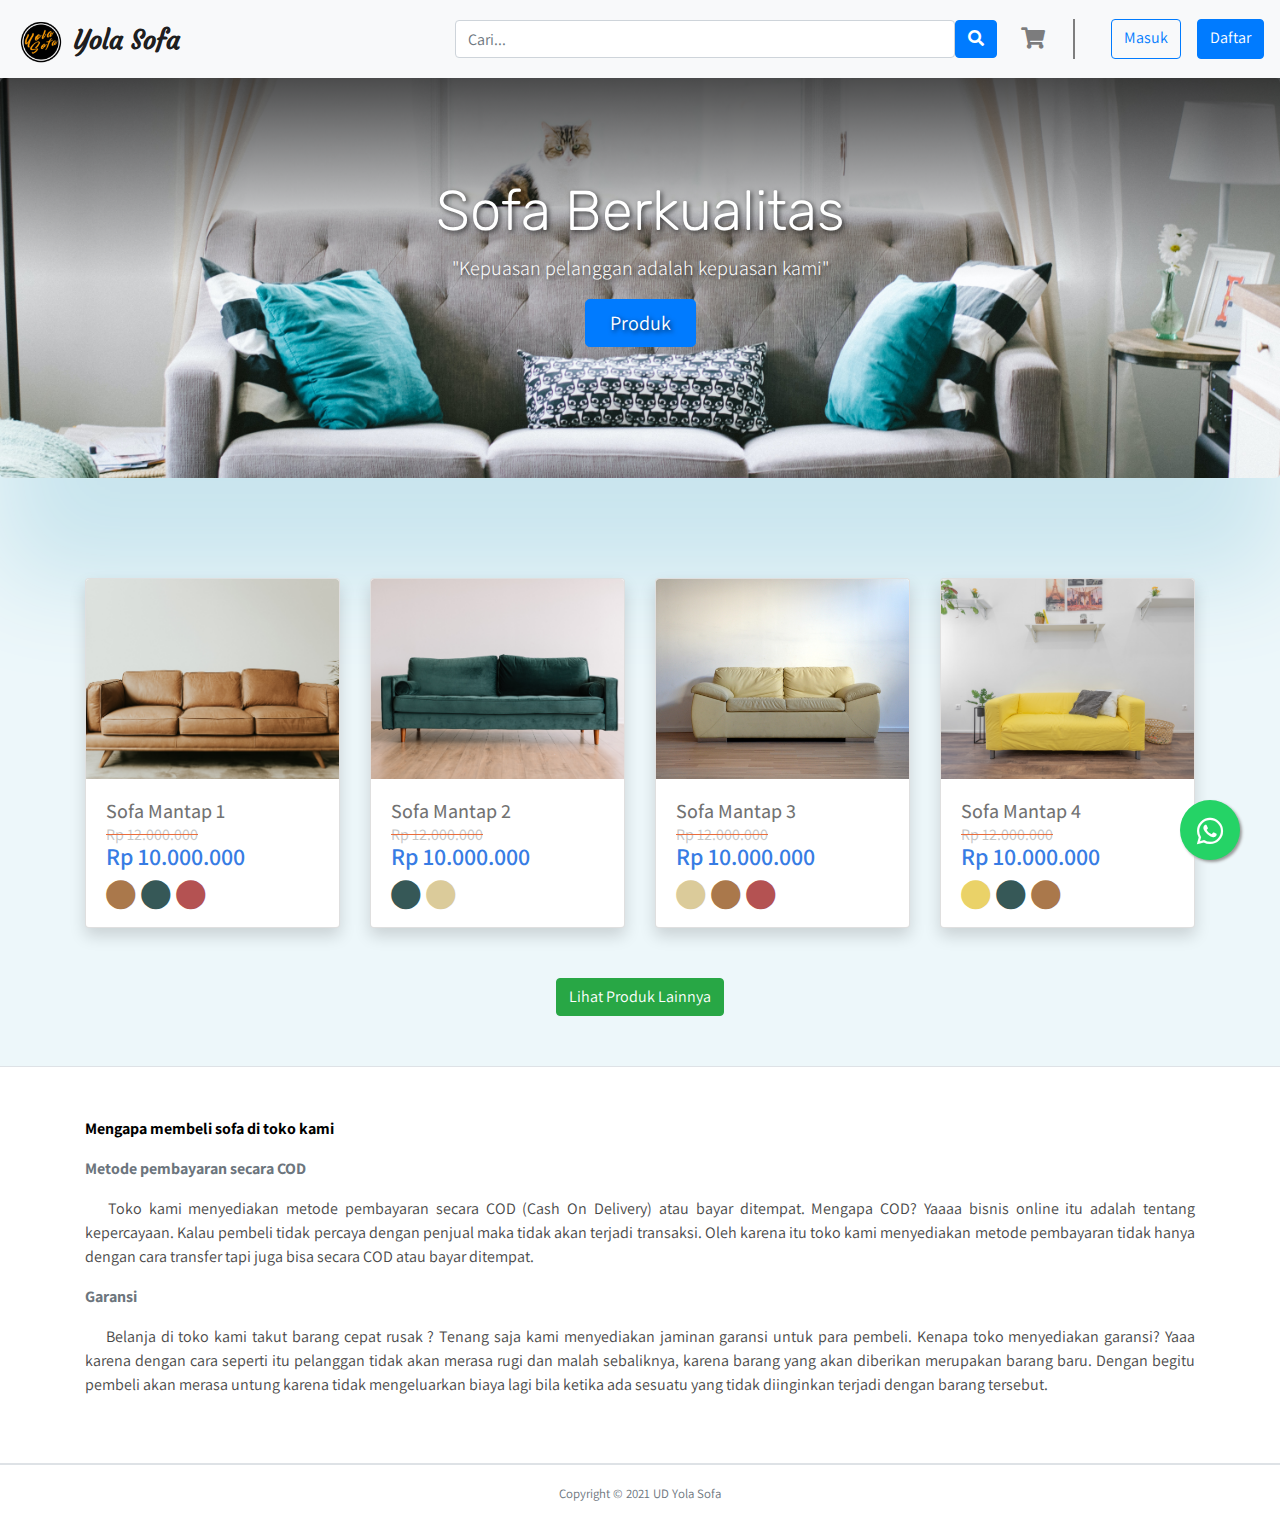
<file: index.html>
<!DOCTYPE html>
<html lang="en">
<head>
  <meta charset="UTF-8">
  <meta http-equiv="X-UA-Compatible" content="IE=edge">
  <meta name="viewport" content="width=device-width, initial-scale=1.0">
  <title>Yola Sofa</title>
  <link rel="shortcut icon" type="image/jpg" href="frontend/images/favicon.ico"/>
  <!-- Style -->
  <link rel="stylesheet" href="frontend/vendor/bootstrap/css/bootstrap.min.css">
  <!-- <link rel="stylesheet" href="frontend/vendor/animate/animate.css"> -->
  <!-- <link rel="stylesheet" href="frontend/vendor/aos/aos.css"> -->
  <!-- <link rel="stylesheet" href="frontend/vendor/datatables/dataTables.bootstrap4.min.css" type="text/css"> -->
  <link rel="stylesheet" href="frontend/vendor/fontawesome/css/all.min.css" type="text/css">
  <!-- <link rel="stylesheet" href="frontend/vendor/gijgo/css/gijgo.min.css"> -->
  <!-- <link rel="stylesheet" href="frontend/vendor/owlcarousel/owl.theme.default.min.css"> -->
  <!-- <link rel="stylesheet" href="frontend/vendor/owlcarousel/owl.carousel.min.css"> -->
  <!-- <link rel="stylesheet" href="frontend/vendor/simplelightbox/simple-lightbox.min.css"> -->
  <!-- <link rel="stylesheet" href="frontend/vendor/xzoom/xzoom.css"> -->
  <link rel="stylesheet" href="frontend/styles/main.css">
  <!-- End of style -->
</head>
<body>

  <!-- Navbar -->
  <nav class="navbar navbar-expand-lg navbar-light bg-light shadow">
    <a class="navbar-brand" href="index.html">
      <img src="frontend/images/logo.png" class="d-inline-block align-middle" alt="" loading="lazy">
      <span class="align-middle">Yola Sofa</span>
    </a>
    <button class="navbar-toggler" type="button" data-toggle="collapse" data-target="#navbarNavAltMarkup" aria-controls="navbarNavAltMarkup" aria-expanded="false" aria-label="Toggle navigation">
      <span class="navbar-toggler-icon"></span>
    </button>
    <div class="collapse navbar-collapse" id="navbarNavAltMarkup">
      <div class="navbar-nav ml-auto">
        <form class="form-inline my-2 my-lg-0 mr-sm-3">
          <input class="form-control form-control" type="search" placeholder="Cari..." aria-label="Search">
          <button class="btn btn-primary" type="submit"><i class="fas fa-search"></i></button>
        </form>
        <a class="nav-link" href="keranjang.html">
          <i class="fas fa-shopping-cart fa-lg"></i>
          <span class="d-sm-none nav-hiden-text">Keranjang Saya</span>
        </a>
        <span class="vertical-devider"></span>
        <a class="btn btn-outline-primary mx-sm-3 btn-login" href="login.html">Masuk</i></a>
        <a class="btn btn-primary" href="register.html">Daftar</i></a>
      </div>
    </div>
  </nav>

  <!-- Jumbotron -->
  <div class="jumbotron text-white">
    <div class="container">
      <h1 class="display-4">Sofa Berkualitas</h1>
      <p class="lead">"Kepuasan pelanggan adalah kepuasan kami"</p>
      <a class="btn btn-primary btn-lg px-sm-4" href="products.html" role="button">Produk</a>
    </div>
  </div>

  <!-- Favorite -->
  <div class="product">
    <div class="container">
      <div class="row favorite justify-content-center">
        <div class="col-sm-3 col-6">
          <div class="card shadow">
            <img src="frontend/images/sofa1.jpg" class="card-img-top">
            <div class="card-body">
              <h5 class="card-title product-name">Sofa Mantap 1</h5>
              <div class="normal-price">
                <strike>
                  <span>Rp 12.000.000<span>
                </strike>
              </div>
              <p class="card-text price">Rp 10.000.000</p>
              <div class="variant">
                <i class="fas fa-circle warna1"></i>
                <i class="fas fa-circle warna2"></i>
                <i class="fas fa-circle warna5"></i>
              </div>
              <a href="detail.html" class="stretched-link"></a>
            </div>
          </div>
        </div>
        <div class="col-sm-3 col-6">
          <div class="card shadow">
            <img src="frontend/images/sofa2.jpg" class="card-img-top">
            <div class="card-body">
              <h5 class="card-title product-name">Sofa Mantap 2</h5>
              <div class="normal-price">
                <strike>
                  <span>Rp 12.000.000<span>
                </strike>
              </div>
              <p class="card-text price">Rp 10.000.000</p>
              <div class="variant">
                <i class="fas fa-circle warna2"></i>
                <i class="fas fa-circle warna3"></i>
              </div>
              <a href="detail.html" class="stretched-link"></a>
            </div>
          </div>
        </div>
        <div class="col-sm-3 col-6">
          <div class="card shadow">
            <img src="frontend/images/sofa3.jpg" class="card-img-top">
            <div class="card-body">
              <h5 class="card-title product-name">Sofa Mantap 3</h5>
              <div class="normal-price">
                <strike>
                  <span>Rp 12.000.000<span>
                </strike>
              </div>
              <p class="card-text price">Rp 10.000.000</p>
              <div class="variant">
                <i class="fas fa-circle warna3"></i>
                <i class="fas fa-circle warna1"></i>
                <i class="fas fa-circle warna5"></i>
              </div>
              <a href="detail.html" class="stretched-link"></a>
            </div>
          </div>
        </div>
        <div class="col-sm-3 col-6">
          <div class="card shadow">
            <img src="frontend/images/sofa4.jpg" class="card-img-top">
            <div class="card-body">
              <h5 class="card-title product-name">Sofa Mantap 4</h5>
              <div class="normal-price">
                <strike>
                  <span>Rp 12.000.000<span>
                </strike>
              </div>
              <p class="card-text price">Rp 10.000.000</p>
              <div class="variant">
                <i class="fas fa-circle warna4"></i>
                <i class="fas fa-circle warna2"></i>
                <i class="fas fa-circle warna1"></i>
              </div>
              <a href="detail.html" class="stretched-link"></a>
            </div>
          </div>
        </div>
      </div>
      <div class="text-center">
        <a href="products.html" class="btn btn-success see-other">Lihat Produk Lainnya</a>
      </div>
    </div>
  </div>

  <div class="about border-top">
    <div class="container">
      <p class="font-weight-bold">Mengapa membeli sofa di toko kami</p>
      <p class="font-weight-bold text-muted">Metode pembayaran secara COD</p>
      <p class="text-justify">
        &emsp; Toko kami menyediakan metode pembayaran secara COD (Cash On Delivery) atau bayar ditempat. Mengapa COD? Yaaaa bisnis online itu adalah tentang kepercayaan. Kalau pembeli tidak percaya dengan penjual maka tidak akan terjadi transaksi. Oleh karena itu toko kami menyediakan metode pembayaran tidak hanya dengan cara transfer tapi juga bisa secara COD atau bayar ditempat.
      </p>
      <p class="font-weight-bold text-muted">Garansi</p>
      <p class="text-justify">
        &emsp; Belanja di toko kami takut barang cepat rusak ? Tenang saja kami menyediakan jaminan garansi untuk para pembeli. Kenapa toko menyediakan garansi? Yaaa karena dengan cara seperti itu pelanggan tidak akan merasa rugi dan malah sebaliknya, karena barang yang akan diberikan merupakan barang baru. Dengan begitu pembeli akan merasa untung karena tidak mengeluarkan biaya lagi bila ketika ada sesuatu yang tidak diinginkan terjadi dengan barang tersebut.
      </p>
    </div>
  </div>

  <!-- Chat -->
  <a href="https://wa.me/6282296107796" class="chat" target="_blank">
    <i class="fab fa-whatsapp"></i>
  </a>

  <!-- Footer -->
  <footer class="sticky-footer bg-white pb-3 border-top">
    <div class="container-fluid">
      <div class="row border-top justify-content-center align-items-center pt-3">
        <div class="col-auto text-secondary copyright">
          <small>Copyright © 2021 UD Yola Sofa</small>
        </div>
      </div>
    </div>
  </footer>
  
  <!-- Script -->
  <script src="frontend/vendor/jquery/jquery-3.6.0.js"></script>
  <script src="frontend/vendor/bootstrap/js/bootstrap.min.js"></script>
  <script src="frontend/vendor/datatables/jquery.dataTables.min.js"></script>
  <script src="frontend/vendor/datatables/dataTables.bootstrap4.min.js"></script>
  <script src="frontend/vendor/aos/aos.js"></script>
  <!-- <script src="frontend/vendor/gijgo/js/gijgo.min.js"></script> -->
  <script src="frontend/vendor/owlcarousel/owl.carousel.min.js"></script>
  <!-- <script src="frontend/vendor/retina/retina.min.js"></script> -->
  <script src="frontend/vendor/simplelightbox/simple-lightbox.min.js"></script>
  <script src="frontend/vendor/tilt-js/tilt.jquery.min.js"></script>
  <!-- <script src="frontend/vendor/xzoom/xzoom.min.js"></script> -->
  <!-- <script src="frontend/vendor/ztext/ztext.min.js"></script> -->
  <script src="frontend/vendor/fotorama/fotorama.js"></script>
  <script src="frontend/scripts/main.js"></script>
  <!-- End of script -->
</body>
</html>
</file>
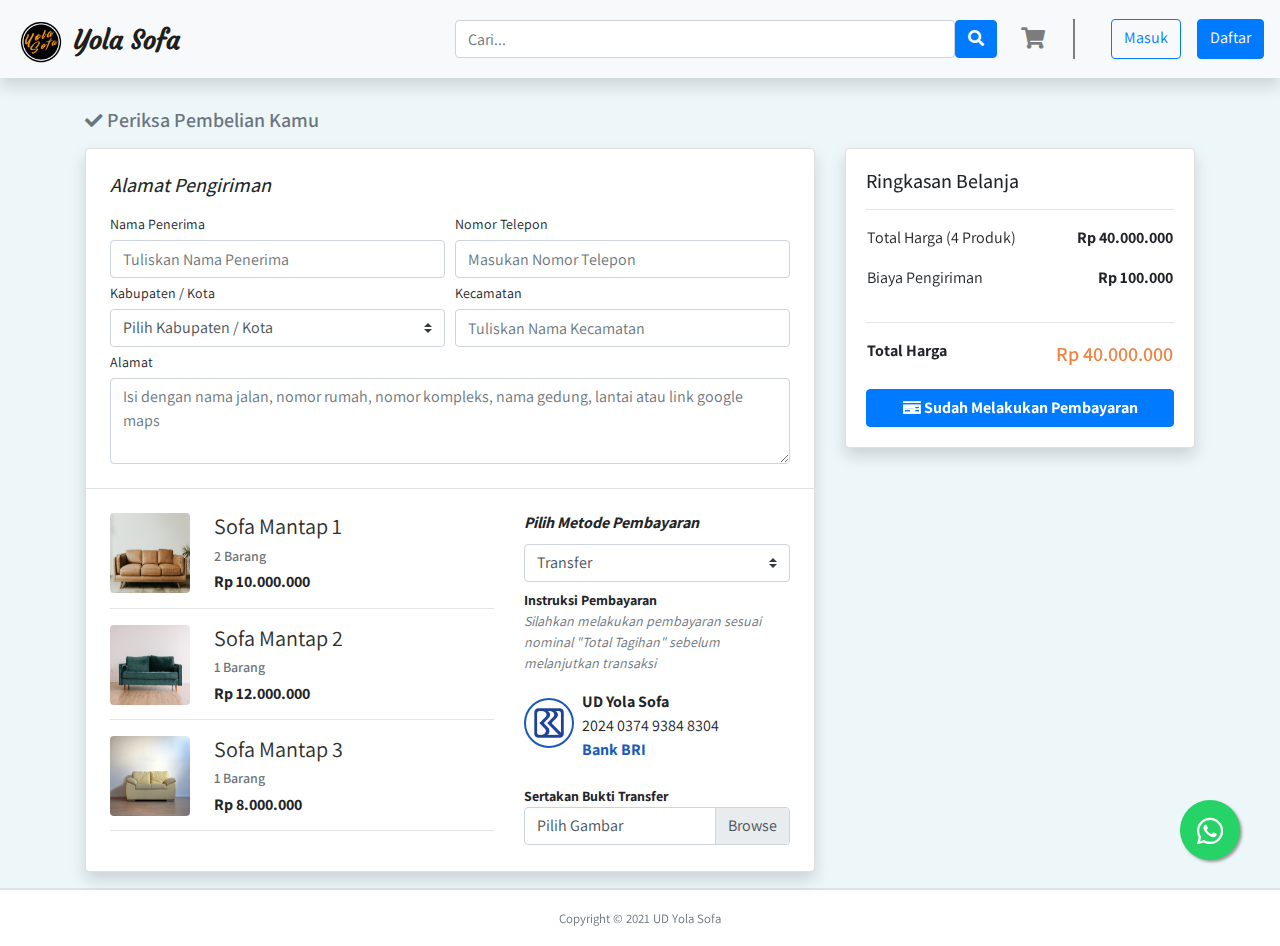
<file: checkout.html>
<!DOCTYPE html>
<html lang="en">
<head>
  <meta charset="UTF-8">
  <meta http-equiv="X-UA-Compatible" content="IE=edge">
  <meta name="viewport" content="width=device-width, initial-scale=1.0">
  <title>Yola Sofa</title>
  <link rel="shortcut icon" type="image/jpg" href="frontend/images/favicon.ico"/>
  <!-- Style -->
  <link rel="stylesheet" href="frontend/vendor/bootstrap/css/bootstrap.min.css">
  <!-- <link rel="stylesheet" href="frontend/vendor/animate/animate.css"> -->
  <!-- <link rel="stylesheet" href="frontend/vendor/aos/aos.css"> -->
  <!-- <link rel="stylesheet" href="frontend/vendor/datatables/dataTables.bootstrap4.min.css" type="text/css"> -->
  <link rel="stylesheet" href="frontend/vendor/fontawesome/css/all.min.css" type="text/css">
  <!-- <link rel="stylesheet" href="frontend/vendor/gijgo/css/gijgo.min.css"> -->
  <!-- <link rel="stylesheet" href="frontend/vendor/owlcarousel/owl.theme.default.min.css"> -->
  <!-- <link rel="stylesheet" href="frontend/vendor/owlcarousel/owl.carousel.min.css"> -->
  <!-- <link rel="stylesheet" href="frontend/vendor/simplelightbox/simple-lightbox.min.css"> -->
  <!-- <link rel="stylesheet" href="frontend/vendor/xzoom/xzoom.css"> -->
  <link rel="stylesheet" href="frontend/vendor/fotorama/fotorama.css">
  <link rel="stylesheet" href="frontend/styles/main.css">
  <!-- End of style -->
</head>
<body>

  <!-- Navbar -->
  <nav class="navbar navbar-expand-lg navbar-light bg-light shadow">
    <a class="navbar-brand" href="index.html">
      <img src="frontend/images/logo.png" class="d-inline-block align-middle" alt="" loading="lazy">
      <span class="align-middle">Yola Sofa</span>
    </a>
    <button class="navbar-toggler" type="button" data-toggle="collapse" data-target="#navbarNavAltMarkup" aria-controls="navbarNavAltMarkup" aria-expanded="false" aria-label="Toggle navigation">
      <span class="navbar-toggler-icon"></span>
    </button>
    <div class="collapse navbar-collapse" id="navbarNavAltMarkup">
      <div class="navbar-nav ml-auto">
        <form class="form-inline my-2 my-lg-0 mr-sm-3">
          <input class="form-control form-control" type="search" placeholder="Cari..." aria-label="Search">
          <button class="btn btn-primary" type="submit"><i class="fas fa-search"></i></button>
        </form>
        <a class="nav-link" href="keranjang.html">
          <i class="fas fa-shopping-cart fa-lg"></i>
          <span class="d-sm-none nav-hiden-text">Keranjang Saya</span>
        </a>
        <span class="vertical-devider"></span>
        <a class="btn btn-outline-primary mx-sm-3 btn-login" href="login.html">Masuk</i></a>
        <a class="btn btn-primary" href="register.html">Daftar</i></a>
      </div>
    </div>
  </nav>

  <!-- Content -->
  <main>
    <div class="container content">
      <div class="row">
        <div class="col-12">
          <h3 class="text-secondary mb-3">
            <i class="fas fa-check fa-sm"></i> Periksa Pembelian Kamu
          </h3>
        </div>
        <div class="col-sm-8 cart-lists">
          <div class="card rounded-lg shadow mb-3">
            <div class="card-body p-4">
              <h5 class="card-title font-italic">Alamat Pengiriman</h5>
              <form>
                <div class="form-row">
                  <div class="col-sm-6">
                    <label for="colFormLabelSm" class="col-form-label col-form-label-sm">Nama Penerima</label>
                    <input type="text" class="form-control" placeholder="Tuliskan Nama Penerima">
                  </div>
                  <div class="col-sm-6">
                    <label for="colFormLabelSm" class="col-form-label col-form-label-sm">Nomor Telepon</label>
                    <input type="text" class="form-control" placeholder="Masukan Nomor Telepon">
                  </div>
                </div>
                <div class="form-row">
                  <div class="col-sm-6">
                    <label for="colFormLabelSm" class="col-form-label col-form-label-sm">Kabupaten / Kota</label>
                    <select class="custom-select" id="inputGroupSelect01">
                      <option selected disabled>Pilih Kabupaten / Kota</option>
                      <option value="Manado">Manado</option>
                      <option value="Minahasa Utara">Minahasa Utara</option>
                    </select>
                  </div>
                  <div class="col-sm-6">
                    <label for="colFormLabelSm" class="col-form-label col-form-label-sm">Kecamatan</label>
                    <input type="text" class="form-control" placeholder="Tuliskan Nama Kecamatan">
                  </div>
                </div>
                <div class="form-row">
                  <div class="col">
                    <label for="colFormLabelSm" class="col-form-label col-form-label-sm">Alamat</label>
                    <textarea class="form-control" id="exampleFormControlTextarea1" rows="3" placeholder="Isi dengan nama jalan, nomor rumah, nomor kompleks, nama gedung, lantai atau link google maps"></textarea>
                  </div>
                </div>
              </form>
            </div>
            <div class="card-body border-top p-4">
              <div class="row">
                <div class="col-sm-7 products-checkout">
                  <div class="products">
                    <img src="frontend/images/sofa1.jpg" class="rounded float-left mr-4">
                    <div class="container">
                      <h1><a href="detail.html">Sofa Mantap 1</a></h1>
                      <h3 class="text-secondary">2 Barang</h3>
                      <h2>Rp 10.000.000</h2>
                    </div>
                    <hr>
                  </div>
                  <div class="products">
                    <img src="frontend/images/sofa2.jpg" class="rounded float-left mr-4">
                    <div class="container">
                      <h1><a href="detail.html">Sofa Mantap 2</a></h1>
                      <h3 class="text-secondary">1 Barang</h3>
                      <h2>Rp 12.000.000</h2>
                    </div>
                    <hr>
                  </div>
                  <div class="products">
                    <img src="frontend/images/sofa3.jpg" class="rounded float-left mr-4">
                    <div class="container">
                      <h1><a href="detail.html">Sofa Mantap 3</a></h1>
                      <h3 class="text-secondary">1 Barang</h3>
                      <h2>Rp 8.000.000</h2>
                    </div>
                    <hr>
                  </div>
                </div>
                <div class="col-sm-5 pembayaran">
                  <h5 class="card-title font-italic">Pilih Metode Pembayaran</h5>
                  <form action="">
                    <select class="custom-select" id="inputGroupSelect01">
                      <option value="Transfer">Transfer</option>
                      <option value="COD">COD</option>
                    </select>
                    <p class="instruksi font-weight-bold mt-2 mb-0">Instruksi Pembayaran</p>
                    <p class="instruksi font-italic text-secondary">
                      Silahkan melakukan pembayaran sesuai nominal "Total Tagihan" sebelum melanjutkan transaksi
                    </p>
                    <div class="row no-gutters">
                      <img src="frontend/images/BRI.png" class="rounded-circle float-left d-inline-block align-middle mt-2 mr-2">
                      <div class="d-inline-block align-middle">
                        <p class="font-weight-bold mb-0">UD Yola Sofa</p>
                        <p class="mb-0">2024 0374 9384 8304</p>
                        <p class="text-blue font-weight-bold">Bank BRI</p>
                      </div>
                    </div>
                    <p class="instruksi font-weight-bold mt-2 mb-0">Sertakan Bukti Transfer</p>
                    <div class="custom-file">
                      <input type="file" class="custom-file-input" id="customFile">
                      <label class="custom-file-label" for="customFile">Pilih Gambar</label>
                    </div>
                  </form>
                </div>
              </div>
            </div>
          </div>
        </div>

        <div class="col-sm-4 col-right">
          <div class="card rounded-lg shadow position-sticky mb-3">
            <div class="card-body">
              <h5 class="card-title mb-3">Ringkasan Belanja</h5>
              <hr>
              <div class="row justify-content-between px-3">
                <p>Total Harga (4 Produk)</p>
                <p class="font-weight-bold">Rp 40.000.000</p>
              </div>
              <div class="row justify-content-between px-3">
                <p>Biaya Pengiriman</p>
                <p class="font-weight-bold">Rp 100.000</p>
              </div>
              <hr>
              <div class="row justify-content-between px-3">
                <p class="font-weight-bold">Total Harga</p>
                <p class="price-checkout">Rp 40.000.000</p>
              </div>
              <a href="sukses.html" class="btn btn-primary btn-block font-weight-bold">
                <i class="fas fa-money-check fa-sm"></i>
                Sudah Melakukan Pembayaran
              </a>
              <!-- <button class="btn btn-primary btn-block font-weight-bold">
                Beli (4)
              </button> -->
            </div>
          </div>
        </div>
      </div>
    </div>
  </main>

  <!-- Chat -->
  <a href="https://wa.me/6282296107796" class="chat" target="_blank">
    <i class="fab fa-whatsapp"></i>
  </a>

  <!-- Footer -->
  <footer class="sticky-footer bg-white pb-3 border-top">
    <div class="container-fluid">
      <div class="row border-top justify-content-center align-items-center pt-3">
        <div class="col-auto text-secondary copyright">
          <small>Copyright © 2021 UD Yola Sofa</small>
        </div>
      </div>
    </div>
  </footer>
  
  <!-- Script -->
  <script src="frontend/vendor/jquery/jquery-3.6.0.js"></script>
  <script src="frontend/vendor/bootstrap/js/bootstrap.min.js"></script>
  <script src="frontend/vendor/datatables/jquery.dataTables.min.js"></script>
  <script src="frontend/vendor/datatables/dataTables.bootstrap4.min.js"></script>
  <script src="frontend/vendor/aos/aos.js"></script>
  <!-- <script src="frontend/vendor/gijgo/js/gijgo.min.js"></script> -->
  <script src="frontend/vendor/owlcarousel/owl.carousel.min.js"></script>
  <!-- <script src="frontend/vendor/retina/retina.min.js"></script> -->
  <script src="frontend/vendor/simplelightbox/simple-lightbox.min.js"></script>
  <script src="frontend/vendor/tilt-js/tilt.jquery.min.js"></script>
  <!-- <script src="frontend/vendor/xzoom/xzoom.min.js"></script> -->
  <!-- <script src="frontend/vendor/ztext/ztext.min.js"></script> -->
  <script src="frontend/vendor/fotorama/fotorama.js"></script>
  <script src="frontend/scripts/main.js"></script>
  <!-- End of script -->
</body>
</html>
</file>
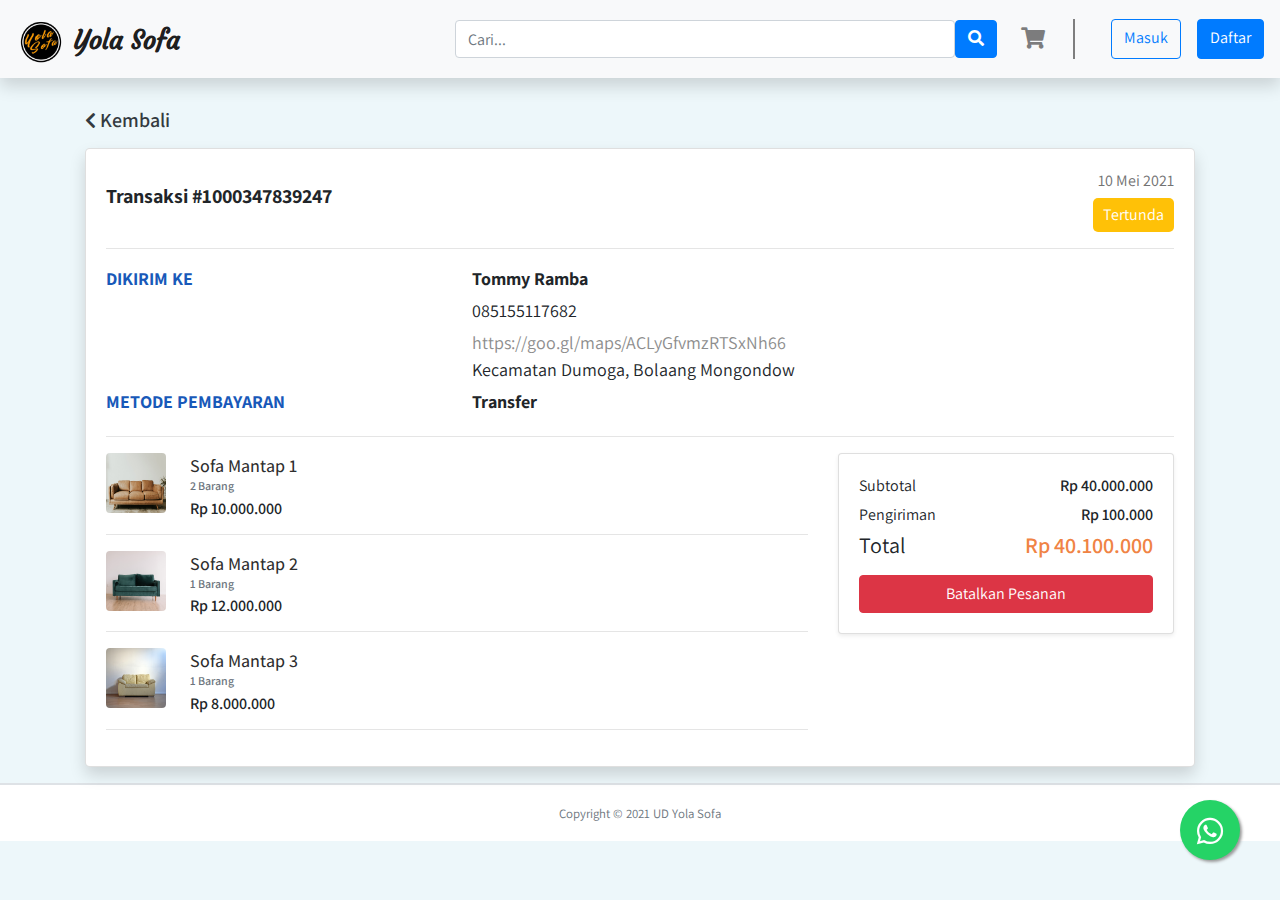
<file: detail-transaksi.html>
<!DOCTYPE html>
<html lang="en">
<head>
  <meta charset="UTF-8">
  <meta http-equiv="X-UA-Compatible" content="IE=edge">
  <meta name="viewport" content="width=device-width, initial-scale=1.0">
  <title>Yola Sofa</title>
  <link rel="shortcut icon" type="image/jpg" href="frontend/images/favicon.ico"/>
  <!-- Style -->
  <link rel="stylesheet" href="frontend/vendor/bootstrap/css/bootstrap.min.css">
  <!-- <link rel="stylesheet" href="frontend/vendor/animate/animate.css"> -->
  <!-- <link rel="stylesheet" href="frontend/vendor/aos/aos.css"> -->
  <!-- <link rel="stylesheet" href="frontend/vendor/datatables/dataTables.bootstrap4.min.css" type="text/css"> -->
  <link rel="stylesheet" href="frontend/vendor/fontawesome/css/all.min.css" type="text/css">
  <!-- <link rel="stylesheet" href="frontend/vendor/gijgo/css/gijgo.min.css"> -->
  <!-- <link rel="stylesheet" href="frontend/vendor/owlcarousel/owl.theme.default.min.css"> -->
  <!-- <link rel="stylesheet" href="frontend/vendor/owlcarousel/owl.carousel.min.css"> -->
  <!-- <link rel="stylesheet" href="frontend/vendor/simplelightbox/simple-lightbox.min.css"> -->
  <!-- <link rel="stylesheet" href="frontend/vendor/xzoom/xzoom.css"> -->
  <link rel="stylesheet" href="frontend/vendor/fotorama/fotorama.css">
  <link rel="stylesheet" href="frontend/styles/main.css">
  <!-- End of style -->
</head>
<body>

  <!-- Navbar -->
  <nav class="navbar navbar-expand-lg navbar-light bg-light shadow">
    <a class="navbar-brand" href="index.html">
      <img src="frontend/images/logo.png" class="d-inline-block align-middle" alt="" loading="lazy">
      <span class="align-middle">Yola Sofa</span>
    </a>
    <button class="navbar-toggler" type="button" data-toggle="collapse" data-target="#navbarNavAltMarkup" aria-controls="navbarNavAltMarkup" aria-expanded="false" aria-label="Toggle navigation">
      <span class="navbar-toggler-icon"></span>
    </button>
    <div class="collapse navbar-collapse" id="navbarNavAltMarkup">
      <div class="navbar-nav ml-auto">
        <form class="form-inline my-2 my-lg-0 mr-sm-3">
          <input class="form-control form-control" type="search" placeholder="Cari..." aria-label="Search">
          <button class="btn btn-primary" type="submit"><i class="fas fa-search"></i></button>
        </form>
        <a class="nav-link" href="keranjang.html">
          <i class="fas fa-shopping-cart fa-lg"></i>
          <span class="d-sm-none nav-hiden-text">Keranjang Saya</span>
        </a>
        <span class="vertical-devider"></span>
        <a class="btn btn-outline-primary mx-sm-3 btn-login" href="login.html">Masuk</i></a>
        <a class="btn btn-primary" href="register.html">Daftar</i></a>
      </div>
    </div>
  </nav>

  <!-- Content -->
  <main>
    <div class="container content">
      <div class="row">
        <div class="col-12">
          <h3 class="mb-3">
            <a href="transaksi.html" class="text-decoration-none text-dark">
              <i class="fas fa-chevron-left fa-sm"></i>
              Kembali
            </a>
          </h3>
        </div>
        <div class="col-12 transaction-detail">
          <div class="card rounded-lg shadow mb-3">
            <div class="card-body">
              <div class="row">
                <div class="col-6">
                  <h5 class="card-title mb-3 font-weight-bold">Transaksi #1000347839247</h5>
                </div>
                <div class="col-6 text-right">
                  <small>10 Mei 2021</small>
                  <br>
                  <span class="bg-tertunda">Tertunda</span>
                </div>
              </div>
              <hr>
              <div class="row">
                <div class="col-sm-4">
                  <p class="text-blue font-weight-bold">DIKIRIM KE</p>
                </div>
                <div class="col-sm-8">
                  <p class="font-weight-bold">Tommy Ramba</p>
                  <p>085155117682</p>
                  <a href="https://goo.gl/maps/ACLyGfvmzRTSxNh66" target="_blank">
                    https://goo.gl/maps/ACLyGfvmzRTSxNh66
                  </a>
                  <p>Kecamatan Dumoga, Bolaang Mongondow</p>
                </div>
              </div>
              <div class="row">
                <div class="col-sm-4">
                  <p class="text-blue font-weight-bold mt-3 mt-sm-0">METODE PEMBAYARAN</p>
                </div>
                <div class="col-sm-8">
                  <p class="font-weight-bold">Transfer</p>
                </div>
              </div>
              <hr>
              <div class="row">
                <div class="col-sm-8">
                  <div class="products">
                    <img src="frontend/images/sofa1.jpg" class="rounded float-left mr-4">
                    <div class="container">
                      <h1><a href="detail.html">Sofa Mantap 1</a></h1>
                      <h3 class="text-secondary">2 Barang</h3>
                      <h2>Rp 10.000.000</h2>
                    </div>
                    <hr>
                  </div>
                  <div class="products">
                    <img src="frontend/images/sofa2.jpg" class="rounded float-left mr-4">
                    <div class="container">
                      <h1><a href="detail.html">Sofa Mantap 2</a></h1>
                      <h3 class="text-secondary">1 Barang</h3>
                      <h2>Rp 12.000.000</h2>
                    </div>
                    <hr>
                  </div>
                  <div class="products">
                    <img src="frontend/images/sofa3.jpg" class="rounded float-left mr-4">
                    <div class="container">
                      <h1><a href="detail.html">Sofa Mantap 3</a></h1>
                      <h3 class="text-secondary">1 Barang</h3>
                      <h2>Rp 8.000.000</h2>
                    </div>
                    <hr>
                  </div>
                </div>
                <div class="col-sm-4">
                  <div class="card shadow-sm">
                    <div class="card-body subtotal">
                      <div class="row">
                        <div class="col-6"><p>Subtotal</p></div>
                        <div class="col-6 text-right sub-bold"><p>Rp 40.000.000</p></div>
                        <div class="col-6"><p>Pengiriman</p></div>
                        <div class="col-6 text-right sub-bold"><p>Rp 100.000</p></div>
                        <div class="col-6"><h4>Total</h4></div>
                        <div class="col-6 text-right sub-bold"><h4>Rp 40.100.000</h4></div>
                      </div>
                      <button class="btn btn-block btn-danger mt-2">Batalkan Pesanan</button>
                    </div>
                  </div>
                </div>
              </div>
            </div>
          </div>
        </div>
      </div>
    </div>
  </main>

  <!-- Chat -->
  <a href="https://wa.me/6282296107796" class="chat" target="_blank">
    <i class="fab fa-whatsapp"></i>
  </a>

  <!-- Footer -->
  <footer class="sticky-footer bg-white pb-3 border-top">
    <div class="container-fluid">
      <div class="row border-top justify-content-center align-items-center pt-3">
        <div class="col-auto text-secondary copyright">
          <small>Copyright © 2021 UD Yola Sofa</small>
        </div>
      </div>
    </div>
  </footer>
  
  <!-- Script -->
  <script src="frontend/vendor/jquery/jquery-3.6.0.js"></script>
  <script src="frontend/vendor/bootstrap/js/bootstrap.min.js"></script>
  <script src="frontend/vendor/datatables/jquery.dataTables.min.js"></script>
  <script src="frontend/vendor/datatables/dataTables.bootstrap4.min.js"></script>
  <script src="frontend/vendor/aos/aos.js"></script>
  <!-- <script src="frontend/vendor/gijgo/js/gijgo.min.js"></script> -->
  <script src="frontend/vendor/owlcarousel/owl.carousel.min.js"></script>
  <!-- <script src="frontend/vendor/retina/retina.min.js"></script> -->
  <script src="frontend/vendor/simplelightbox/simple-lightbox.min.js"></script>
  <script src="frontend/vendor/tilt-js/tilt.jquery.min.js"></script>
  <!-- <script src="frontend/vendor/xzoom/xzoom.min.js"></script> -->
  <!-- <script src="frontend/vendor/ztext/ztext.min.js"></script> -->
  <script src="frontend/vendor/fotorama/fotorama.js"></script>
  <script src="frontend/scripts/main.js"></script>
  <!-- End of script -->
</body>
</html>
</file>
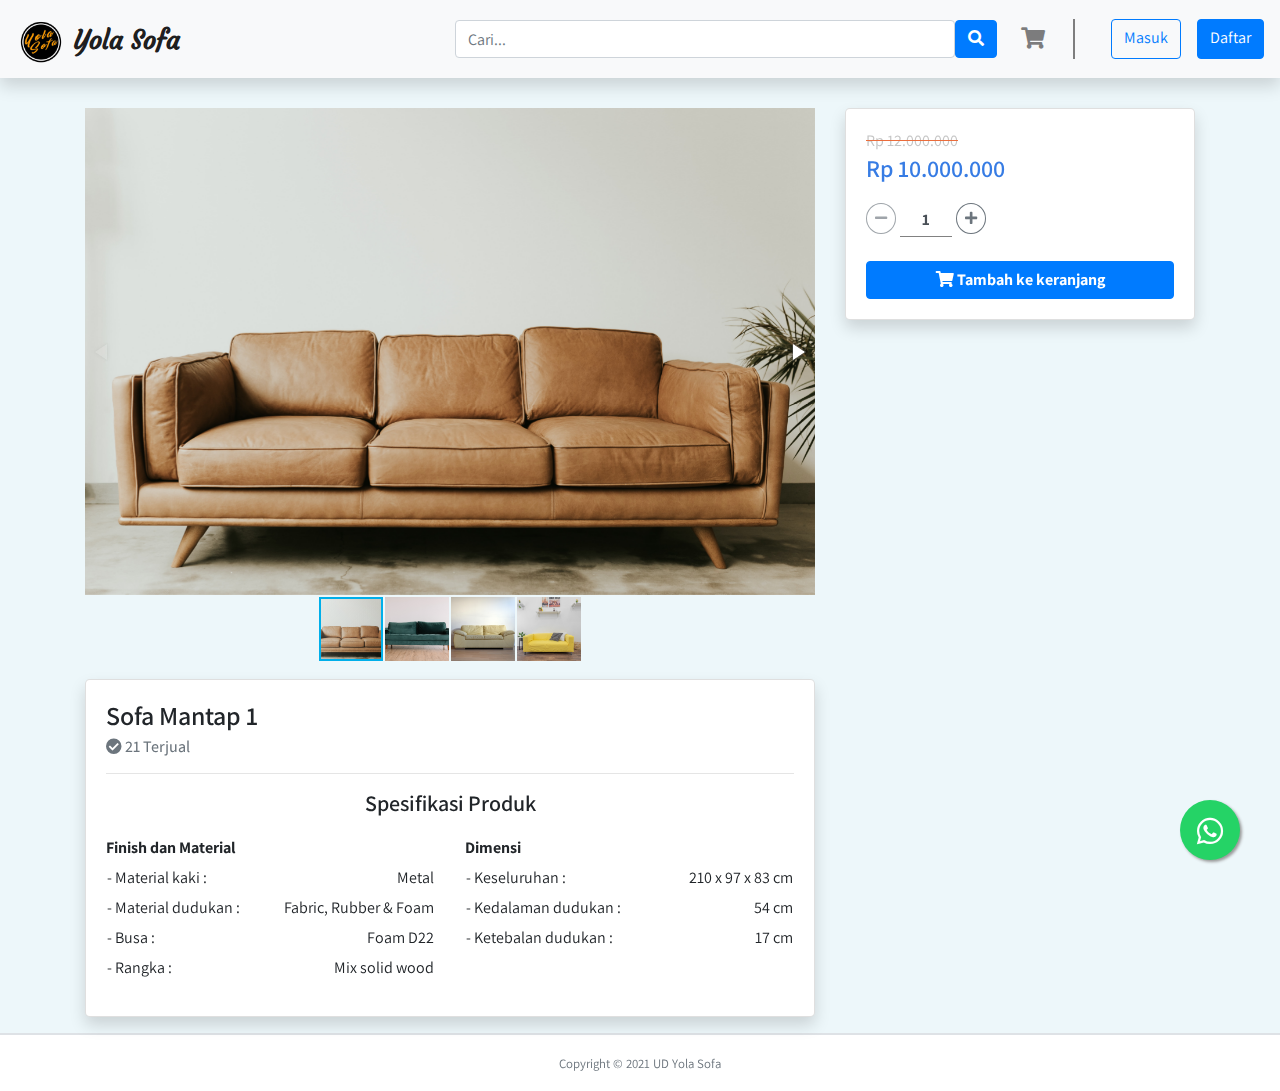
<file: detail.html>
<!DOCTYPE html>
<html lang="en">
<head>
  <meta charset="UTF-8">
  <meta http-equiv="X-UA-Compatible" content="IE=edge">
  <meta name="viewport" content="width=device-width, initial-scale=1.0">
  <title>Yola Sofa</title>
  <link rel="shortcut icon" type="image/jpg" href="frontend/images/favicon.ico"/>
  <!-- Style -->
  <link rel="stylesheet" href="frontend/vendor/bootstrap/css/bootstrap.min.css">
  <!-- <link rel="stylesheet" href="frontend/vendor/animate/animate.css"> -->
  <!-- <link rel="stylesheet" href="frontend/vendor/aos/aos.css"> -->
  <!-- <link rel="stylesheet" href="frontend/vendor/datatables/dataTables.bootstrap4.min.css" type="text/css"> -->
  <link rel="stylesheet" href="frontend/vendor/fontawesome/css/all.min.css" type="text/css">
  <!-- <link rel="stylesheet" href="frontend/vendor/gijgo/css/gijgo.min.css"> -->
  <!-- <link rel="stylesheet" href="frontend/vendor/owlcarousel/owl.theme.default.min.css"> -->
  <!-- <link rel="stylesheet" href="frontend/vendor/owlcarousel/owl.carousel.min.css"> -->
  <!-- <link rel="stylesheet" href="frontend/vendor/simplelightbox/simple-lightbox.min.css"> -->
  <!-- <link rel="stylesheet" href="frontend/vendor/xzoom/xzoom.css"> -->
  <link rel="stylesheet" href="frontend/vendor/fotorama/fotorama.css">
  <link rel="stylesheet" href="frontend/styles/main.css">
  <!-- End of style -->
</head>
<body>

  <!-- Navbar -->
  <nav class="navbar navbar-expand-lg navbar-light bg-light shadow">
    <a class="navbar-brand" href="index.html">
      <img src="frontend/images/logo.png" class="d-inline-block align-middle" alt="" loading="lazy">
      <span class="align-middle">Yola Sofa</span>
    </a>
    <button class="navbar-toggler" type="button" data-toggle="collapse" data-target="#navbarNavAltMarkup" aria-controls="navbarNavAltMarkup" aria-expanded="false" aria-label="Toggle navigation">
      <span class="navbar-toggler-icon"></span>
    </button>
    <div class="collapse navbar-collapse" id="navbarNavAltMarkup">
      <div class="navbar-nav ml-auto">
        <form class="form-inline my-2 my-lg-0 mr-sm-3">
          <input class="form-control form-control" type="search" placeholder="Cari..." aria-label="Search">
          <button class="btn btn-primary" type="submit"><i class="fas fa-search"></i></button>
        </form>
        <a class="nav-link" href="keranjang.html">
          <i class="fas fa-shopping-cart fa-lg"></i>
          <span class="d-sm-none nav-hiden-text">Keranjang Saya</span>
        </a>
        <span class="vertical-devider"></span>
        <a class="btn btn-outline-primary mx-sm-3 btn-login" href="login.html">Masuk</i></a>
        <a class="btn btn-primary" href="register.html">Daftar</i></a>
      </div>
    </div>
  </nav>

  <!-- Content -->
  <main>
    <div class="container content">
      <div class="row">
        <div class="col-sm-8">
          <div class="fotorama" data-nav="thumbs" data-fit="cover">
            <img src="frontend/images/sofa1.jpg">
            <img src="frontend/images/sofa2.jpg">
            <img src="frontend/images/sofa3.jpg">
            <img src="frontend/images/sofa4.jpg">
          </div>
        </div>
        <div class="col-sm-4 col-right">
          <div class="card rounded-lg shadow position-sticky mt-3 mt-sm-0">
            <div class="card-body">
              <div class="normal-price">
                <strike>
                  <span>Rp 12.000.000<span>
                </strike>
              </div>
              <h5 class="card-title price">Rp 10.000.000</h5>
              <div class="quantity mb-4">
                <div class="input-group">
                  <span class="input-group-btn">
                    <button type="button" class="btn btn-outline-secondary rounded-circle btn-sm mr-1 btn-number" disabled="disabled" data-type="minus" data-field="quant[1]">
                      <i class="fas fa-minus"></i>
                    </button>
                  </span>
                  <input type="text" name="quant[1]" class="form-control form-control-sm input-number text-center" value="1" min="1" max="10">
                  <span class="input-group-btn">
                    <button type="button" class="btn btn-outline-secondary rounded-circle btn-sm ml-1 btn-number" data-type="plus" data-field="quant[1]">
                      <i class="fas fa-plus"></i>
                    </button>
                  </span>
                </div>
              </div>
              <button class="btn btn-primary btn-block font-weight-bold"><i class="fas fa-shopping-cart"></i>
                Tambah ke keranjang
              </button>
            </div>
          </div>
        </div>
        <div class="col-sm-8 detail">
          <div class="card my-3 rounded-lg shadow">
            <div class="card-body">
              <h1 class="card-title">Sofa Mantap 1</h1>
              <h6 class="card-subtitle mb-2 text-muted"><i class="fas fa-check-circle"></i> 21 Terjual</h6>
              <hr>
              <h2 class="text-center">Spesifikasi Produk</h2>
              <div class="row specification">
                <div class="col-sm-6">
                  <p class="font-weight-bold spec-title">Finish dan Material</p>
                  <div class="row justify-content-between px-3">
                    <p>- Material kaki :</p>
                    <p>Metal</p>
                  </div>
                  <div class="row justify-content-between px-3">
                    <p>- Material dudukan :</p>
                    <p>Fabric, Rubber & Foam</p>
                  </div>
                  <div class="row justify-content-between px-3">
                    <p>- Busa :</p>
                    <p>Foam D22</p>
                  </div>
                  <div class="row justify-content-between px-3">
                    <p>- Rangka :</p>
                    <p>Mix solid wood</p>
                  </div>
                </div>
                <div class="col-sm-6">
                  <p class="font-weight-bold spec-title">Dimensi</p>
                  <div class="row justify-content-between px-3">
                    <p>- Keseluruhan :</p>
                    <p>210 x 97 x 83 cm</p>
                  </div>
                  <div class="row justify-content-between px-3">
                    <p>- Kedalaman dudukan :</p>
                    <p>54 cm</p>
                  </div>
                  <div class="row justify-content-between px-3">
                    <p>- Ketebalan dudukan :</p>
                    <p>17 cm</p>
                  </div>
                </div>
              </div>
            </div>
          </div>
        </div>
      </div>
    </div>
  </main>

  <!-- Chat -->
  <a href="https://wa.me/6282296107796" class="chat" target="_blank">
    <i class="fab fa-whatsapp"></i>
  </a>

  <!-- Footer -->
  <footer class="sticky-footer bg-white pb-3 border-top">
    <div class="container-fluid">
      <div class="row border-top justify-content-center align-items-center pt-3">
        <div class="col-auto text-secondary copyright">
          <small>Copyright © 2021 UD Yola Sofa</small>
        </div>
      </div>
    </div>
  </footer>
  
  <!-- Script -->
  <script src="frontend/vendor/jquery/jquery-3.6.0.js"></script>
  <script src="frontend/vendor/bootstrap/js/bootstrap.min.js"></script>
  <script src="frontend/vendor/datatables/jquery.dataTables.min.js"></script>
  <script src="frontend/vendor/datatables/dataTables.bootstrap4.min.js"></script>
  <script src="frontend/vendor/aos/aos.js"></script>
  <!-- <script src="frontend/vendor/gijgo/js/gijgo.min.js"></script> -->
  <script src="frontend/vendor/owlcarousel/owl.carousel.min.js"></script>
  <!-- <script src="frontend/vendor/retina/retina.min.js"></script> -->
  <script src="frontend/vendor/simplelightbox/simple-lightbox.min.js"></script>
  <script src="frontend/vendor/tilt-js/tilt.jquery.min.js"></script>
  <!-- <script src="frontend/vendor/xzoom/xzoom.min.js"></script> -->
  <!-- <script src="frontend/vendor/ztext/ztext.min.js"></script> -->
  <script src="frontend/vendor/fotorama/fotorama.js"></script>
  <script src="frontend/scripts/main.js"></script>
  <!-- End of script -->
</body>
</html>
</file>
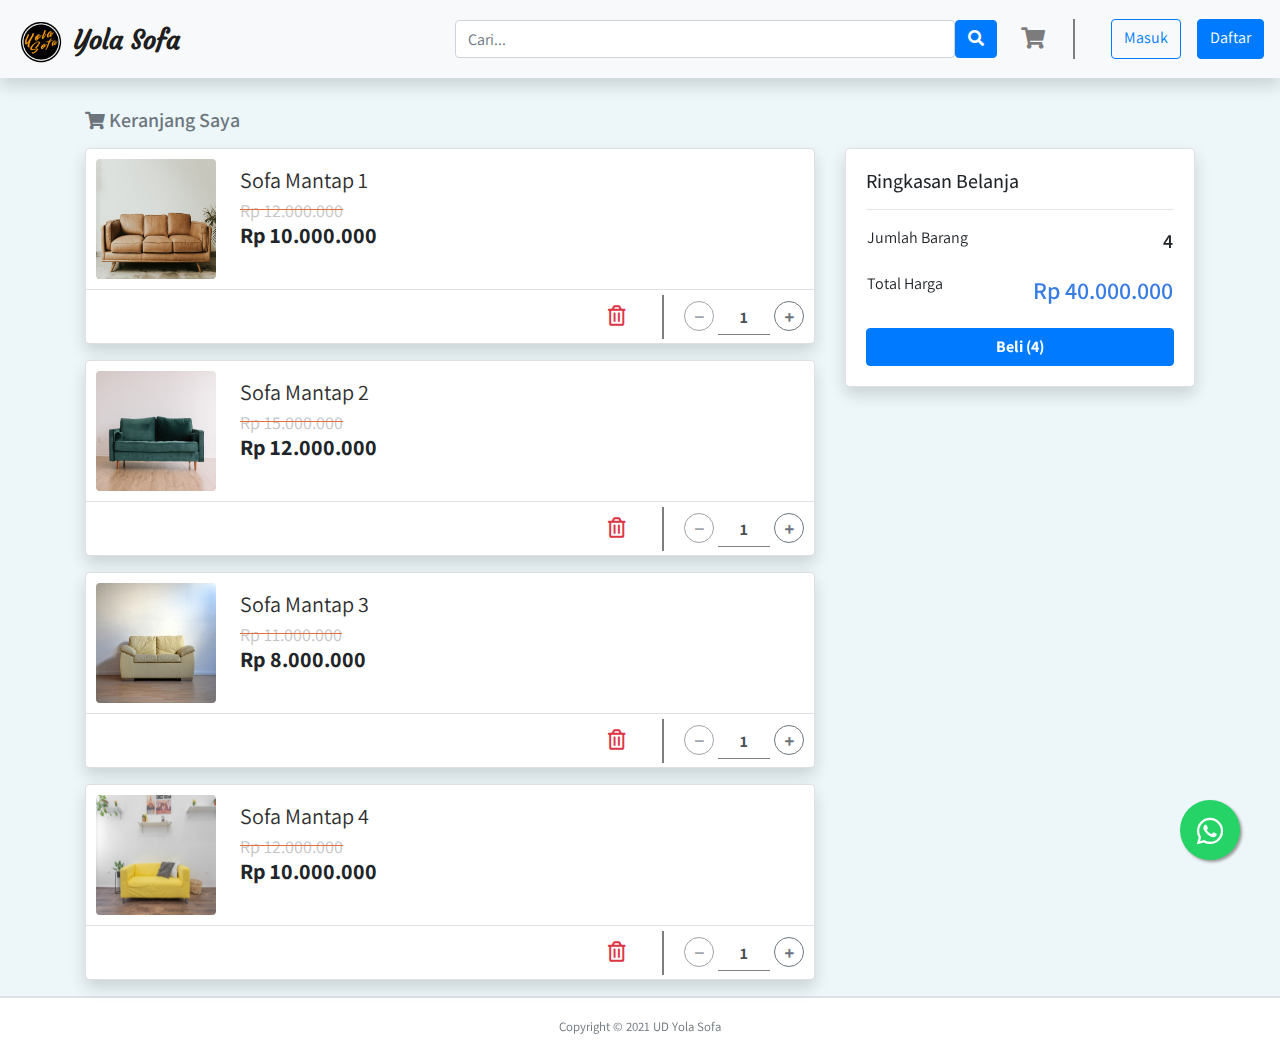
<file: keranjang.html>
<!DOCTYPE html>
<html lang="en">
<head>
  <meta charset="UTF-8">
  <meta http-equiv="X-UA-Compatible" content="IE=edge">
  <meta name="viewport" content="width=device-width, initial-scale=1.0">
  <title>Yola Sofa</title>
  <link rel="shortcut icon" type="image/jpg" href="frontend/images/favicon.ico"/>
  <!-- Style -->
  <link rel="stylesheet" href="frontend/vendor/bootstrap/css/bootstrap.min.css">
  <!-- <link rel="stylesheet" href="frontend/vendor/animate/animate.css"> -->
  <!-- <link rel="stylesheet" href="frontend/vendor/aos/aos.css"> -->
  <!-- <link rel="stylesheet" href="frontend/vendor/datatables/dataTables.bootstrap4.min.css" type="text/css"> -->
  <link rel="stylesheet" href="frontend/vendor/fontawesome/css/all.min.css" type="text/css">
  <!-- <link rel="stylesheet" href="frontend/vendor/gijgo/css/gijgo.min.css"> -->
  <!-- <link rel="stylesheet" href="frontend/vendor/owlcarousel/owl.theme.default.min.css"> -->
  <!-- <link rel="stylesheet" href="frontend/vendor/owlcarousel/owl.carousel.min.css"> -->
  <!-- <link rel="stylesheet" href="frontend/vendor/simplelightbox/simple-lightbox.min.css"> -->
  <!-- <link rel="stylesheet" href="frontend/vendor/xzoom/xzoom.css"> -->
  <link rel="stylesheet" href="frontend/vendor/fotorama/fotorama.css">
  <link rel="stylesheet" href="frontend/styles/main.css">
  <!-- End of style -->
</head>
<body>

  <!-- Navbar -->
  <nav class="navbar navbar-expand-lg navbar-light bg-light shadow">
    <a class="navbar-brand" href="index.html">
      <img src="frontend/images/logo.png" class="d-inline-block align-middle" alt="" loading="lazy">
      <span class="align-middle">Yola Sofa</span>
    </a>
    <button class="navbar-toggler" type="button" data-toggle="collapse" data-target="#navbarNavAltMarkup" aria-controls="navbarNavAltMarkup" aria-expanded="false" aria-label="Toggle navigation">
      <span class="navbar-toggler-icon"></span>
    </button>
    <div class="collapse navbar-collapse" id="navbarNavAltMarkup">
      <div class="navbar-nav ml-auto">
        <form class="form-inline my-2 my-lg-0 mr-sm-3">
          <input class="form-control form-control" type="search" placeholder="Cari..." aria-label="Search">
          <button class="btn btn-primary" type="submit"><i class="fas fa-search"></i></button>
        </form>
        <a class="nav-link" href="keranjang.html">
          <i class="fas fa-shopping-cart fa-lg"></i>
          <span class="d-sm-none nav-hiden-text">Keranjang Saya</span>
        </a>
        <span class="vertical-devider"></span>
        <a class="btn btn-outline-primary mx-sm-3 btn-login" href="login.html">Masuk</i></a>
        <a class="btn btn-primary" href="register.html">Daftar</i></a>
      </div>
    </div>
  </nav>

  <!-- Content -->
  <main>
    <div class="container content">
      <div class="row">
        <div class="col-12">
          <h3 class="text-secondary mb-3">
            <i class="fas fa-shopping-cart fa-sm"></i> Keranjang Saya
          </h3>
        </div>
        <div class="col-sm-8 cart-lists">
          <div class="card rounded-lg shadow mb-3">
            <div class="card-body">
              <img src="frontend/images/sofa1.jpg" class="rounded float-left mr-sm-4 mr-2">
              <div class="container">
                <h1 class="mt-sm-2"><a href="detail.html">Sofa Mantap 1</a></h1>
                <div class="normal-price">
                  <strike>
                    <span>Rp 12.000.000<span>
                  </strike>
                </div>
                <h2>Rp 10.000.000</h2>
              </div>
            </div>
            <div class="card-body border-top">
              <nav class="nav justify-content-end">
                <a class="nav-link text-danger btn-lg" href="#"><i class="far fa-trash-alt"></i></a>
                <span class="vertical-devider"></span>
                <div class="quantity">
                  <div class="input-group">
                    <span class="input-group-btn">
                      <button type="button" class="btn btn-outline-secondary rounded-circle btn-sm mr-1 btn-number" disabled="disabled" data-type="minus" data-field="quant[1]">
                        <i class="fas fa-minus"></i>
                      </button>
                    </span>
                    <input type="text" name="quant[1]" class="form-control form-control-sm input-number text-center" value="1" min="1" max="10">
                    <span class="input-group-btn">
                      <button type="button" class="btn btn-outline-secondary rounded-circle btn-sm ml-1 btn-number" data-type="plus" data-field="quant[1]">
                        <i class="fas fa-plus"></i>
                      </button>
                    </span>
                  </div>
                </div>
              </nav>
            </div>
          </div>
          <div class="card rounded-lg shadow mb-3">
            <div class="card-body">
              <img src="frontend/images/sofa2.jpg" class="rounded float-left mr-sm-4 mr-2">
              <div class="container">
                <h1 class="mt-sm-2"><a href="detail.html">Sofa Mantap 2</a></h1>
                <div class="normal-price">
                  <strike>
                    <span>Rp 15.000.000<span>
                  </strike>
                </div>
                <h2>Rp 12.000.000</h2>
              </div>
            </div>
            <div class="card-body border-top">
              <nav class="nav justify-content-end">
                <a class="nav-link text-danger btn-lg" href="#"><i class="far fa-trash-alt"></i></a>
                <span class="vertical-devider"></span>
                <div class="quantity">
                  <div class="input-group">
                    <span class="input-group-btn">
                      <button type="button" class="btn btn-outline-secondary rounded-circle btn-sm mr-1 btn-number" disabled="disabled" data-type="minus" data-field="quant[1]">
                        <i class="fas fa-minus"></i>
                      </button>
                    </span>
                    <input type="text" name="quant[1]" class="form-control form-control-sm input-number text-center" value="1" min="1" max="10">
                    <span class="input-group-btn">
                      <button type="button" class="btn btn-outline-secondary rounded-circle btn-sm ml-1 btn-number" data-type="plus" data-field="quant[1]">
                        <i class="fas fa-plus"></i>
                      </button>
                    </span>
                  </div>
                </div>
              </nav>
            </div>
          </div>
          <div class="card rounded-lg shadow mb-3">
            <div class="card-body">
              <img src="frontend/images/sofa3.jpg" class="rounded float-left mr-sm-4 mr-2">
              <div class="container">
                <h1 class="mt-sm-2"><a href="detail.html">Sofa Mantap 3</a></h1>
                <div class="normal-price">
                  <strike>
                    <span>Rp 11.000.000<span>
                  </strike>
                </div>
                <h2>Rp 8.000.000</h2>
              </div>
            </div>
            <div class="card-body border-top">
              <nav class="nav justify-content-end">
                <a class="nav-link text-danger btn-lg" href="#"><i class="far fa-trash-alt"></i></a>
                <span class="vertical-devider"></span>
                <div class="quantity">
                  <div class="input-group">
                    <span class="input-group-btn">
                      <button type="button" class="btn btn-outline-secondary rounded-circle btn-sm mr-1 btn-number" disabled="disabled" data-type="minus" data-field="quant[1]">
                        <i class="fas fa-minus"></i>
                      </button>
                    </span>
                    <input type="text" name="quant[1]" class="form-control form-control-sm input-number text-center" value="1" min="1" max="10">
                    <span class="input-group-btn">
                      <button type="button" class="btn btn-outline-secondary rounded-circle btn-sm ml-1 btn-number" data-type="plus" data-field="quant[1]">
                        <i class="fas fa-plus"></i>
                      </button>
                    </span>
                  </div>
                </div>
              </nav>
            </div>
          </div>
          <div class="card rounded-lg shadow mb-3">
            <div class="card-body">
              <img src="frontend/images/sofa4.jpg" class="rounded float-left mr-sm-4 mr-2">
              <div class="container">
                <h1 class="mt-sm-2"><a href="detail.html">Sofa Mantap 4</a></h1>
                <div class="normal-price">
                  <strike>
                    <span>Rp 12.000.000<span>
                  </strike>
                </div>
                <h2>Rp 10.000.000</h2>
              </div>
            </div>
            <div class="card-body border-top">
              <nav class="nav justify-content-end">
                <a class="nav-link text-danger btn-lg" href="#"><i class="far fa-trash-alt"></i></a>
                <span class="vertical-devider"></span>
                <div class="quantity">
                  <div class="input-group">
                    <span class="input-group-btn">
                      <button type="button" class="btn btn-outline-secondary rounded-circle btn-sm mr-1 btn-number" disabled="disabled" data-type="minus" data-field="quant[1]">
                        <i class="fas fa-minus"></i>
                      </button>
                    </span>
                    <input type="text" name="quant[1]" class="form-control form-control-sm input-number text-center" value="1" min="1" max="10">
                    <span class="input-group-btn">
                      <button type="button" class="btn btn-outline-secondary rounded-circle btn-sm ml-1 btn-number" data-type="plus" data-field="quant[1]">
                        <i class="fas fa-plus"></i>
                      </button>
                    </span>
                  </div>
                </div>
              </nav>
            </div>
          </div>
        </div>

        <div class="col-sm-4 col-right">
          <div class="card rounded-lg shadow position-sticky mb-3">
            <div class="card-body">
              <h5 class="card-title mb-3">Ringkasan Belanja</h5>
              <hr>
              <div class="row justify-content-between px-3">
                <p>Jumlah Barang</p>
                <p class="value">4</p>
              </div>
              <div class="row justify-content-between px-3">
                <p>Total Harga</p>
                <p class="price">Rp 40.000.000</p>
              </div>
              <a href="checkout.html" class="btn btn-primary btn-block font-weight-bold">
                Beli (4)
              </a>
              <!-- <button class="btn btn-primary btn-block font-weight-bold">
                Beli (4)
              </button> -->
            </div>
          </div>
        </div>
      </div>
    </div>
  </main>

  <!-- Chat -->
  <a href="https://wa.me/6282296107796" class="chat" target="_blank">
    <i class="fab fa-whatsapp"></i>
  </a>

  <!-- Footer -->
  <footer class="sticky-footer bg-white pb-3 border-top">
    <div class="container-fluid">
      <div class="row border-top justify-content-center align-items-center pt-3">
        <div class="col-auto text-secondary copyright">
          <small>Copyright © 2021 UD Yola Sofa</small>
        </div>
      </div>
    </div>
  </footer>
  
  <!-- Script -->
  <script src="frontend/vendor/jquery/jquery-3.6.0.js"></script>
  <script src="frontend/vendor/bootstrap/js/bootstrap.min.js"></script>
  <script src="frontend/vendor/datatables/jquery.dataTables.min.js"></script>
  <script src="frontend/vendor/datatables/dataTables.bootstrap4.min.js"></script>
  <script src="frontend/vendor/aos/aos.js"></script>
  <!-- <script src="frontend/vendor/gijgo/js/gijgo.min.js"></script> -->
  <script src="frontend/vendor/owlcarousel/owl.carousel.min.js"></script>
  <!-- <script src="frontend/vendor/retina/retina.min.js"></script> -->
  <script src="frontend/vendor/simplelightbox/simple-lightbox.min.js"></script>
  <script src="frontend/vendor/tilt-js/tilt.jquery.min.js"></script>
  <!-- <script src="frontend/vendor/xzoom/xzoom.min.js"></script> -->
  <!-- <script src="frontend/vendor/ztext/ztext.min.js"></script> -->
  <script src="frontend/vendor/fotorama/fotorama.js"></script>
  <script src="frontend/scripts/main.js"></script>
  <!-- End of script -->
</body>
</html>
</file>
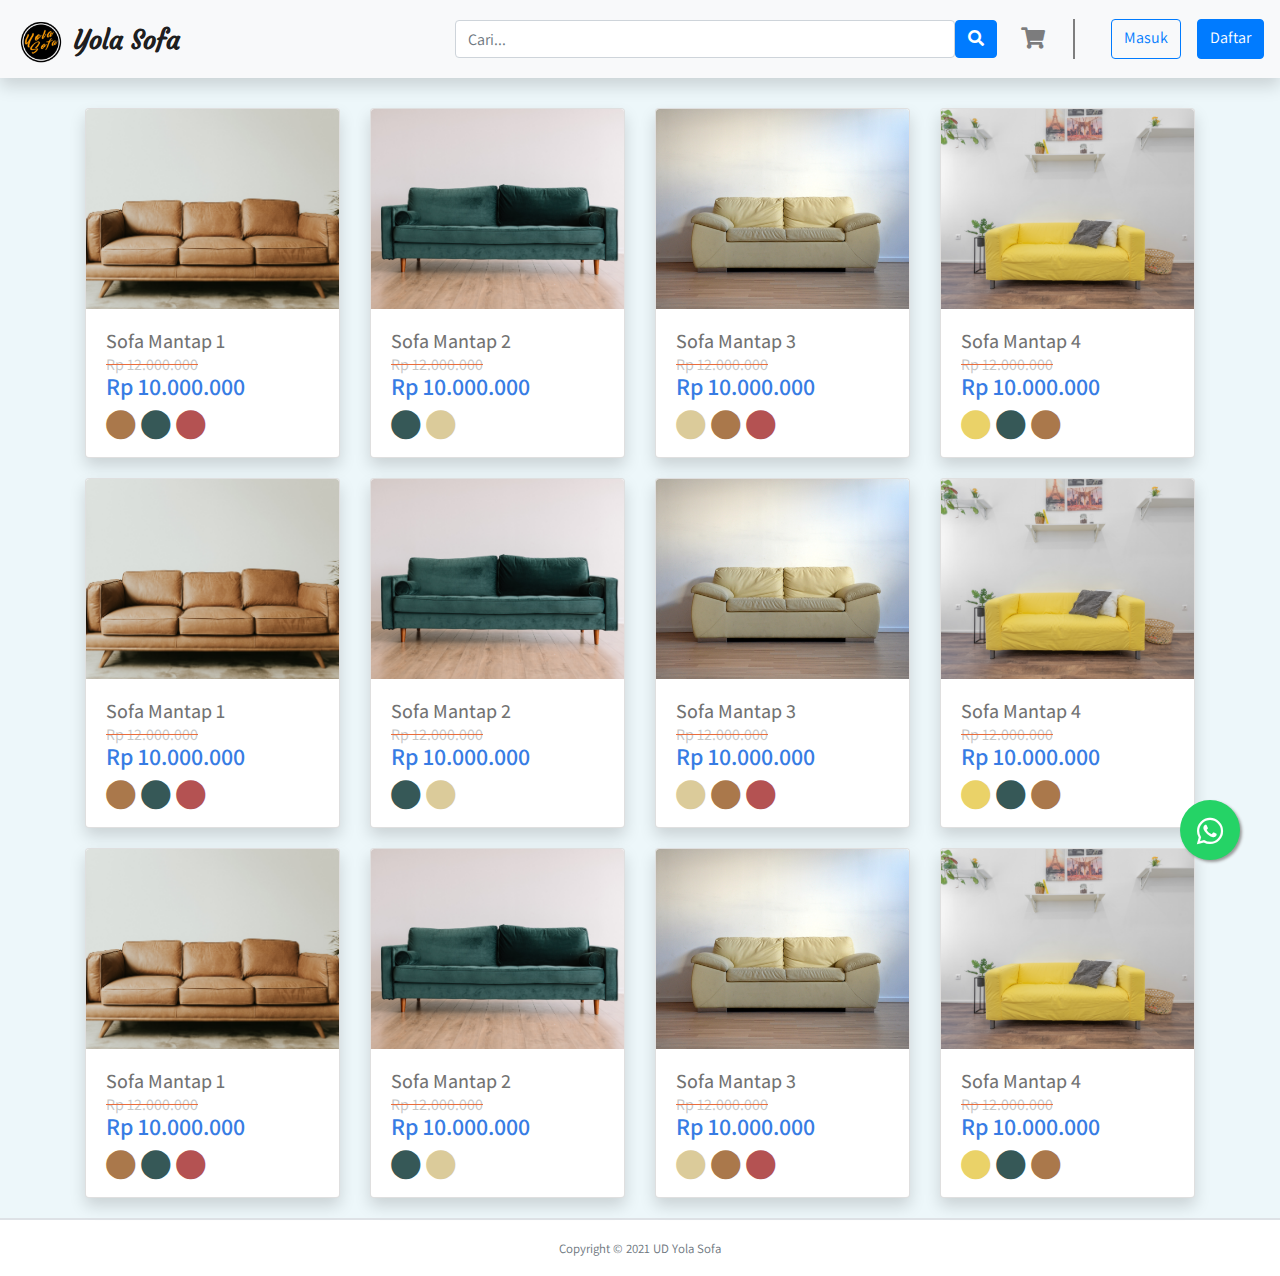
<file: products.html>
<!DOCTYPE html>
<html lang="en">
<head>
  <meta charset="UTF-8">
  <meta http-equiv="X-UA-Compatible" content="IE=edge">
  <meta name="viewport" content="width=device-width, initial-scale=1.0">
  <title>Yola Sofa</title>
  <link rel="shortcut icon" type="image/jpg" href="frontend/images/favicon.ico"/>
  <!-- Style -->
  <link rel="stylesheet" href="frontend/vendor/bootstrap/css/bootstrap.min.css">
  <!-- <link rel="stylesheet" href="frontend/vendor/animate/animate.css"> -->
  <!-- <link rel="stylesheet" href="frontend/vendor/aos/aos.css"> -->
  <!-- <link rel="stylesheet" href="frontend/vendor/datatables/dataTables.bootstrap4.min.css" type="text/css"> -->
  <link rel="stylesheet" href="frontend/vendor/fontawesome/css/all.min.css" type="text/css">
  <!-- <link rel="stylesheet" href="frontend/vendor/gijgo/css/gijgo.min.css"> -->
  <!-- <link rel="stylesheet" href="frontend/vendor/owlcarousel/owl.theme.default.min.css"> -->
  <!-- <link rel="stylesheet" href="frontend/vendor/owlcarousel/owl.carousel.min.css"> -->
  <!-- <link rel="stylesheet" href="frontend/vendor/simplelightbox/simple-lightbox.min.css"> -->
  <!-- <link rel="stylesheet" href="frontend/vendor/xzoom/xzoom.css"> -->
  <link rel="stylesheet" href="frontend/styles/main.css">
  <!-- End of style -->
</head>
<body>

  <!-- Navbar -->
  <nav class="navbar navbar-expand-lg navbar-light bg-light shadow">
    <a class="navbar-brand" href="index.html">
      <img src="frontend/images/logo.png" class="d-inline-block align-middle" alt="" loading="lazy">
      <span class="align-middle">Yola Sofa</span>
    </a>
    <button class="navbar-toggler" type="button" data-toggle="collapse" data-target="#navbarNavAltMarkup" aria-controls="navbarNavAltMarkup" aria-expanded="false" aria-label="Toggle navigation">
      <span class="navbar-toggler-icon"></span>
    </button>
    <div class="collapse navbar-collapse" id="navbarNavAltMarkup">
      <div class="navbar-nav ml-auto">
        <form class="form-inline my-2 my-lg-0 mr-sm-3">
          <input class="form-control form-control" type="search" placeholder="Cari..." aria-label="Search">
          <button class="btn btn-primary" type="submit"><i class="fas fa-search"></i></button>
        </form>
        <a class="nav-link" href="keranjang.html">
          <i class="fas fa-shopping-cart fa-lg"></i>
          <span class="d-sm-none nav-hiden-text">Keranjang Saya</span>
        </a>
        <span class="vertical-devider"></span>
        <a class="btn btn-outline-primary mx-sm-3 btn-login" href="login.html">Masuk</i></a>
        <a class="btn btn-primary" href="register.html">Daftar</i></a>
      </div>
    </div>
  </nav>

  <!-- Products -->
  <main>
    <div class="product">
      <div class="container">
        <div class="row">
          <div class="col-sm-3 col-6">
            <div class="card shadow">
              <img src="frontend/images/sofa1.jpg" class="card-img-top">
              <div class="card-body">
                <h5 class="card-title product-name">Sofa Mantap 1</h5>
                <div class="normal-price">
                  <strike>
                    <span>Rp 12.000.000<span>
                  </strike>
                </div>
                <p class="card-text price">Rp 10.000.000</p>
                <div class="variant">
                  <i class="fas fa-circle warna1"></i>
                  <i class="fas fa-circle warna2"></i>
                  <i class="fas fa-circle warna5"></i>
                </div>
                <a href="detail.html" class="stretched-link"></a>
              </div>
            </div>
          </div>
          <div class="col-sm-3 col-6">
            <div class="card shadow">
              <img src="frontend/images/sofa2.jpg" class="card-img-top">
              <div class="card-body">
                <h5 class="card-title product-name">Sofa Mantap 2</h5>
                <div class="normal-price">
                  <strike>
                    <span>Rp 12.000.000<span>
                  </strike>
                </div>
                <p class="card-text price">Rp 10.000.000</p>
                <div class="variant">
                  <i class="fas fa-circle warna2"></i>
                  <i class="fas fa-circle warna3"></i>
                </div>
                <a href="detail.html" class="stretched-link"></a>
              </div>
            </div>
          </div>
          <div class="col-sm-3 col-6">
            <div class="card shadow">
              <img src="frontend/images/sofa3.jpg" class="card-img-top">
              <div class="card-body">
                <h5 class="card-title product-name">Sofa Mantap 3</h5>
                <div class="normal-price">
                  <strike>
                    <span>Rp 12.000.000<span>
                  </strike>
                </div>
                <p class="card-text price">Rp 10.000.000</p>
                <div class="variant">
                  <i class="fas fa-circle warna3"></i>
                  <i class="fas fa-circle warna1"></i>
                  <i class="fas fa-circle warna5"></i>
                </div>
                <a href="detail.html" class="stretched-link"></a>
              </div>
            </div>
          </div>
          <div class="col-sm-3 col-6">
            <div class="card shadow">
              <img src="frontend/images/sofa4.jpg" class="card-img-top">
              <div class="card-body">
                <h5 class="card-title product-name">Sofa Mantap 4</h5>
                <div class="normal-price">
                  <strike>
                    <span>Rp 12.000.000<span>
                  </strike>
                </div>
                <p class="card-text price">Rp 10.000.000</p>
                <div class="variant">
                  <i class="fas fa-circle warna4"></i>
                  <i class="fas fa-circle warna2"></i>
                  <i class="fas fa-circle warna1"></i>
                </div>
                <a href="detail.html" class="stretched-link"></a>
              </div>
            </div>
          </div>
          <div class="col-sm-3 col-6">
            <div class="card shadow">
              <img src="frontend/images/sofa1.jpg" class="card-img-top">
              <div class="card-body">
                <h5 class="card-title product-name">Sofa Mantap 1</h5>
                <div class="normal-price">
                  <strike>
                    <span>Rp 12.000.000<span>
                  </strike>
                </div>
                <p class="card-text price">Rp 10.000.000</p>
                <div class="variant">
                  <i class="fas fa-circle warna1"></i>
                  <i class="fas fa-circle warna2"></i>
                  <i class="fas fa-circle warna5"></i>
                </div>
                <a href="detail.html" class="stretched-link"></a>
              </div>
            </div>
          </div>
          <div class="col-sm-3 col-6">
            <div class="card shadow">
              <img src="frontend/images/sofa2.jpg" class="card-img-top">
              <div class="card-body">
                <h5 class="card-title product-name">Sofa Mantap 2</h5>
                <div class="normal-price">
                  <strike>
                    <span>Rp 12.000.000<span>
                  </strike>
                </div>
                <p class="card-text price">Rp 10.000.000</p>
                <div class="variant">
                  <i class="fas fa-circle warna2"></i>
                  <i class="fas fa-circle warna3"></i>
                </div>
                <a href="detail.html" class="stretched-link"></a>
              </div>
            </div>
          </div>
          <div class="col-sm-3 col-6">
            <div class="card shadow">
              <img src="frontend/images/sofa3.jpg" class="card-img-top">
              <div class="card-body">
                <h5 class="card-title product-name">Sofa Mantap 3</h5>
                <div class="normal-price">
                  <strike>
                    <span>Rp 12.000.000<span>
                  </strike>
                </div>
                <p class="card-text price">Rp 10.000.000</p>
                <div class="variant">
                  <i class="fas fa-circle warna3"></i>
                  <i class="fas fa-circle warna1"></i>
                  <i class="fas fa-circle warna5"></i>
                </div>
                <a href="detail.html" class="stretched-link"></a>
              </div>
            </div>
          </div>
          <div class="col-sm-3 col-6">
            <div class="card shadow">
              <img src="frontend/images/sofa4.jpg" class="card-img-top">
              <div class="card-body">
                <h5 class="card-title product-name">Sofa Mantap 4</h5>
                <div class="normal-price">
                  <strike>
                    <span>Rp 12.000.000<span>
                  </strike>
                </div>
                <p class="card-text price">Rp 10.000.000</p>
                <div class="variant">
                  <i class="fas fa-circle warna4"></i>
                  <i class="fas fa-circle warna2"></i>
                  <i class="fas fa-circle warna1"></i>
                </div>
                <a href="detail.html" class="stretched-link"></a>
              </div>
            </div>
          </div>
          <div class="col-sm-3 col-6">
            <div class="card shadow">
              <img src="frontend/images/sofa1.jpg" class="card-img-top">
              <div class="card-body">
                <h5 class="card-title product-name">Sofa Mantap 1</h5>
                <div class="normal-price">
                  <strike>
                    <span>Rp 12.000.000<span>
                  </strike>
                </div>
                <p class="card-text price">Rp 10.000.000</p>
                <div class="variant">
                  <i class="fas fa-circle warna1"></i>
                  <i class="fas fa-circle warna2"></i>
                  <i class="fas fa-circle warna5"></i>
                </div>
                <a href="detail.html" class="stretched-link"></a>
              </div>
            </div>
          </div>
          <div class="col-sm-3 col-6">
            <div class="card shadow">
              <img src="frontend/images/sofa2.jpg" class="card-img-top">
              <div class="card-body">
                <h5 class="card-title product-name">Sofa Mantap 2</h5>
                <div class="normal-price">
                  <strike>
                    <span>Rp 12.000.000<span>
                  </strike>
                </div>
                <p class="card-text price">Rp 10.000.000</p>
                <div class="variant">
                  <i class="fas fa-circle warna2"></i>
                  <i class="fas fa-circle warna3"></i>
                </div>
                <a href="detail.html" class="stretched-link"></a>
              </div>
            </div>
          </div>
          <div class="col-sm-3 col-6">
            <div class="card shadow">
              <img src="frontend/images/sofa3.jpg" class="card-img-top">
              <div class="card-body">
                <h5 class="card-title product-name">Sofa Mantap 3</h5>
                <div class="normal-price">
                  <strike>
                    <span>Rp 12.000.000<span>
                  </strike>
                </div>
                <p class="card-text price">Rp 10.000.000</p>
                <div class="variant">
                  <i class="fas fa-circle warna3"></i>
                  <i class="fas fa-circle warna1"></i>
                  <i class="fas fa-circle warna5"></i>
                </div>
                <a href="detail.html" class="stretched-link"></a>
              </div>
            </div>
          </div>
          <div class="col-sm-3 col-6">
            <div class="card shadow">
              <img src="frontend/images/sofa4.jpg" class="card-img-top">
              <div class="card-body">
                <h5 class="card-title product-name">Sofa Mantap 4</h5>
                <div class="normal-price">
                  <strike>
                    <span>Rp 12.000.000<span>
                  </strike>
                </div>
                <p class="card-text price">Rp 10.000.000</p>
                <div class="variant">
                  <i class="fas fa-circle warna4"></i>
                  <i class="fas fa-circle warna2"></i>
                  <i class="fas fa-circle warna1"></i>
                </div>
                <a href="detail.html" class="stretched-link"></a>
              </div>
            </div>
          </div>
        </div>
      </div>
    </div>
  </main>

  <!-- Chat -->
  <a href="https://wa.me/6282296107796" class="chat" target="_blank">
    <i class="fab fa-whatsapp"></i>
  </a>

  <!-- Footer -->
  <footer class="sticky-footer bg-white pb-3 border-top">
    <div class="container-fluid">
      <div class="row border-top justify-content-center align-items-center pt-3">
        <div class="col-auto text-secondary copyright">
          <small>Copyright © 2021 UD Yola Sofa</small>
        </div>
      </div>
    </div>
  </footer>
  
  <!-- Script -->
  <script src="frontend/vendor/jquery/jquery-3.6.0.js"></script>
  <script src="frontend/vendor/bootstrap/js/bootstrap.min.js"></script>
  <script src="frontend/vendor/datatables/jquery.dataTables.min.js"></script>
  <script src="frontend/vendor/datatables/dataTables.bootstrap4.min.js"></script>
  <script src="frontend/vendor/aos/aos.js"></script>
  <!-- <script src="frontend/vendor/gijgo/js/gijgo.min.js"></script> -->
  <script src="frontend/vendor/owlcarousel/owl.carousel.min.js"></script>
  <!-- <script src="frontend/vendor/retina/retina.min.js"></script> -->
  <script src="frontend/vendor/simplelightbox/simple-lightbox.min.js"></script>
  <script src="frontend/vendor/tilt-js/tilt.jquery.min.js"></script>
  <!-- <script src="frontend/vendor/xzoom/xzoom.min.js"></script> -->
  <!-- <script src="frontend/vendor/ztext/ztext.min.js"></script> -->
  <script src="frontend/vendor/fotorama/fotorama.js"></script>
  <script src="frontend/scripts/main.js"></script>
  <!-- End of script -->
</body>
</html>
</file>
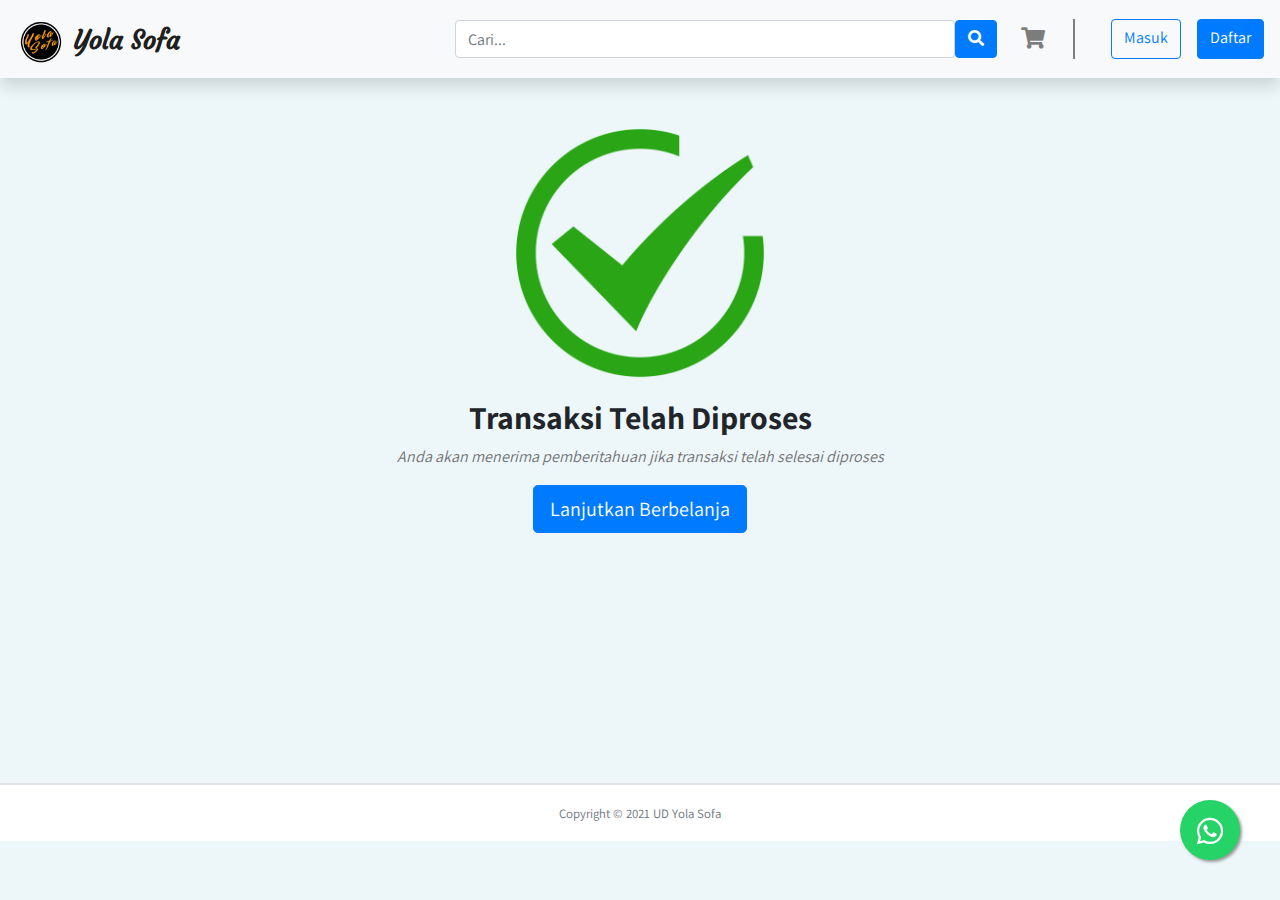
<file: sukses.html>
<!DOCTYPE html>
<html lang="en">
<head>
  <meta charset="UTF-8">
  <meta http-equiv="X-UA-Compatible" content="IE=edge">
  <meta name="viewport" content="width=device-width, initial-scale=1.0">
  <title>Yola Sofa</title>
  <link rel="shortcut icon" type="image/jpg" href="frontend/images/favicon.ico"/>
  <!-- Style -->
  <link rel="stylesheet" href="frontend/vendor/bootstrap/css/bootstrap.min.css">
  <!-- <link rel="stylesheet" href="frontend/vendor/animate/animate.css"> -->
  <!-- <link rel="stylesheet" href="frontend/vendor/aos/aos.css"> -->
  <!-- <link rel="stylesheet" href="frontend/vendor/datatables/dataTables.bootstrap4.min.css" type="text/css"> -->
  <link rel="stylesheet" href="frontend/vendor/fontawesome/css/all.min.css" type="text/css">
  <!-- <link rel="stylesheet" href="frontend/vendor/gijgo/css/gijgo.min.css"> -->
  <!-- <link rel="stylesheet" href="frontend/vendor/owlcarousel/owl.theme.default.min.css"> -->
  <!-- <link rel="stylesheet" href="frontend/vendor/owlcarousel/owl.carousel.min.css"> -->
  <!-- <link rel="stylesheet" href="frontend/vendor/simplelightbox/simple-lightbox.min.css"> -->
  <!-- <link rel="stylesheet" href="frontend/vendor/xzoom/xzoom.css"> -->
  <link rel="stylesheet" href="frontend/vendor/fotorama/fotorama.css">
  <link rel="stylesheet" href="frontend/styles/main.css">
  <!-- End of style -->
</head>
<body>

  <!-- Navbar -->
  <nav class="navbar navbar-expand-lg navbar-light bg-light shadow">
    <a class="navbar-brand" href="index.html">
      <img src="frontend/images/logo.png" class="d-inline-block align-middle" alt="" loading="lazy">
      <span class="align-middle">Yola Sofa</span>
    </a>
    <button class="navbar-toggler" type="button" data-toggle="collapse" data-target="#navbarNavAltMarkup" aria-controls="navbarNavAltMarkup" aria-expanded="false" aria-label="Toggle navigation">
      <span class="navbar-toggler-icon"></span>
    </button>
    <div class="collapse navbar-collapse" id="navbarNavAltMarkup">
      <div class="navbar-nav ml-auto">
        <form class="form-inline my-2 my-lg-0 mr-sm-3">
          <input class="form-control form-control" type="search" placeholder="Cari..." aria-label="Search">
          <button class="btn btn-primary" type="submit"><i class="fas fa-search"></i></button>
        </form>
        <a class="nav-link" href="keranjang.html">
          <i class="fas fa-shopping-cart fa-lg"></i>
          <span class="d-sm-none nav-hiden-text">Keranjang Saya</span>
        </a>
        <span class="vertical-devider"></span>
        <a class="btn btn-outline-primary mx-sm-3 btn-login" href="login.html">Masuk</i></a>
        <a class="btn btn-primary" href="register.html">Daftar</i></a>
      </div>
    </div>
  </nav>

  <!-- Content -->
  <main>
    <div class="container success text-center">
      <img src="frontend/images/Success.png">
      <h1>Transaksi Telah Diproses</h1>
      <p>Anda akan menerima pemberitahuan jika transaksi telah selesai diproses</p>
      <a href="products.html" class="btn btn-primary btn-lg">Lanjutkan Berbelanja</a>
    </div>
  </main>

  <!-- Chat -->
  <a href="https://wa.me/6282296107796" class="chat" target="_blank">
    <i class="fab fa-whatsapp"></i>
  </a>

  <!-- Footer -->
  <footer class="sticky-footer bg-white pb-3 border-top">
    <div class="container-fluid">
      <div class="row border-top justify-content-center align-items-center pt-3">
        <div class="col-auto text-secondary copyright">
          <small>Copyright © 2021 UD Yola Sofa</small>
        </div>
      </div>
    </div>
  </footer>
  
  <!-- Script -->
  <script src="frontend/vendor/jquery/jquery-3.6.0.js"></script>
  <script src="frontend/vendor/bootstrap/js/bootstrap.min.js"></script>
  <script src="frontend/vendor/datatables/jquery.dataTables.min.js"></script>
  <script src="frontend/vendor/datatables/dataTables.bootstrap4.min.js"></script>
  <script src="frontend/vendor/aos/aos.js"></script>
  <!-- <script src="frontend/vendor/gijgo/js/gijgo.min.js"></script> -->
  <script src="frontend/vendor/owlcarousel/owl.carousel.min.js"></script>
  <!-- <script src="frontend/vendor/retina/retina.min.js"></script> -->
  <script src="frontend/vendor/simplelightbox/simple-lightbox.min.js"></script>
  <script src="frontend/vendor/tilt-js/tilt.jquery.min.js"></script>
  <!-- <script src="frontend/vendor/xzoom/xzoom.min.js"></script> -->
  <!-- <script src="frontend/vendor/ztext/ztext.min.js"></script> -->
  <script src="frontend/vendor/fotorama/fotorama.js"></script>
  <script src="frontend/scripts/main.js"></script>
  <!-- End of script -->
</body>
</html>
</file>
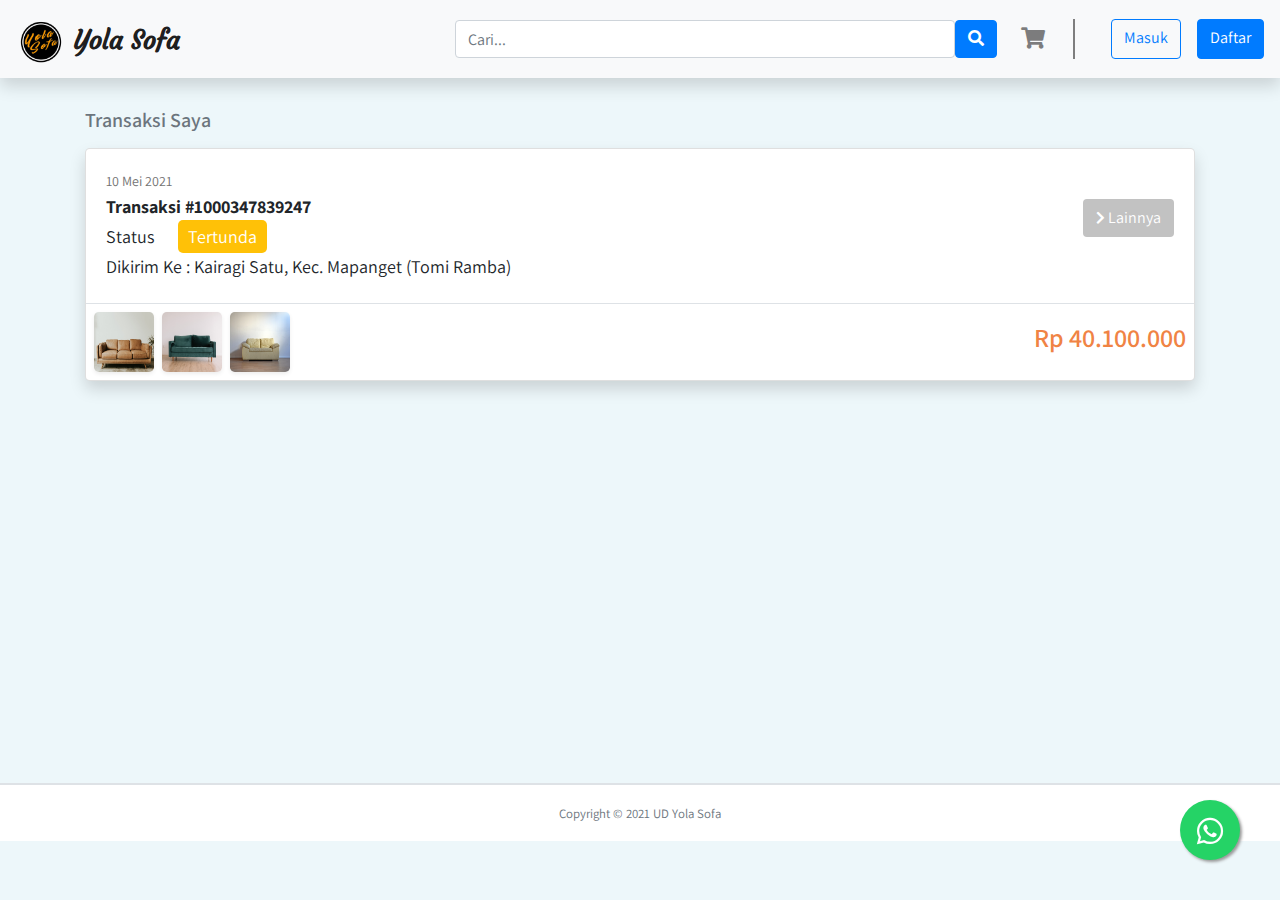
<file: transaksi.html>
<!DOCTYPE html>
<html lang="en">
<head>
  <meta charset="UTF-8">
  <meta http-equiv="X-UA-Compatible" content="IE=edge">
  <meta name="viewport" content="width=device-width, initial-scale=1.0">
  <title>Yola Sofa</title>
  <link rel="shortcut icon" type="image/jpg" href="frontend/images/favicon.ico"/>
  <!-- Style -->
  <link rel="stylesheet" href="frontend/vendor/bootstrap/css/bootstrap.min.css">
  <!-- <link rel="stylesheet" href="frontend/vendor/animate/animate.css"> -->
  <!-- <link rel="stylesheet" href="frontend/vendor/aos/aos.css"> -->
  <!-- <link rel="stylesheet" href="frontend/vendor/datatables/dataTables.bootstrap4.min.css" type="text/css"> -->
  <link rel="stylesheet" href="frontend/vendor/fontawesome/css/all.min.css" type="text/css">
  <!-- <link rel="stylesheet" href="frontend/vendor/gijgo/css/gijgo.min.css"> -->
  <!-- <link rel="stylesheet" href="frontend/vendor/owlcarousel/owl.theme.default.min.css"> -->
  <!-- <link rel="stylesheet" href="frontend/vendor/owlcarousel/owl.carousel.min.css"> -->
  <!-- <link rel="stylesheet" href="frontend/vendor/simplelightbox/simple-lightbox.min.css"> -->
  <!-- <link rel="stylesheet" href="frontend/vendor/xzoom/xzoom.css"> -->
  <link rel="stylesheet" href="frontend/vendor/fotorama/fotorama.css">
  <link rel="stylesheet" href="frontend/styles/main.css">
  <!-- End of style -->
</head>
<body>

  <!-- Navbar -->
  <nav class="navbar navbar-expand-lg navbar-light bg-light shadow">
    <a class="navbar-brand" href="index.html">
      <img src="frontend/images/logo.png" class="d-inline-block align-middle" alt="" loading="lazy">
      <span class="align-middle">Yola Sofa</span>
    </a>
    <button class="navbar-toggler" type="button" data-toggle="collapse" data-target="#navbarNavAltMarkup" aria-controls="navbarNavAltMarkup" aria-expanded="false" aria-label="Toggle navigation">
      <span class="navbar-toggler-icon"></span>
    </button>
    <div class="collapse navbar-collapse" id="navbarNavAltMarkup">
      <div class="navbar-nav ml-auto">
        <form class="form-inline my-2 my-lg-0 mr-sm-3">
          <input class="form-control form-control" type="search" placeholder="Cari..." aria-label="Search">
          <button class="btn btn-primary" type="submit"><i class="fas fa-search"></i></button>
        </form>
        <a class="nav-link" href="keranjang.html">
          <i class="fas fa-shopping-cart fa-lg"></i>
          <span class="d-sm-none nav-hiden-text">Keranjang Saya</span>
        </a>
        <span class="vertical-devider"></span>
        <a class="btn btn-outline-primary mx-sm-3 btn-login" href="login.html">Masuk</i></a>
        <a class="btn btn-primary" href="register.html">Daftar</i></a>
      </div>
    </div>
  </nav>

  <!-- Content -->
  <main>
    <div class="container content">
      <div class="row">
        <div class="col-12">
          <h3 class="text-secondary mb-3">
            Transaksi Saya
          </h3>
        </div>
        <div class="col-12 transaction">
          <div class="card rounded-lg shadow mb-3">
            <div class="card-body">
              <div class="row">
                <div class="col-sm-10">
                  <small>10 Mei 2021</small>
                  <p class="font-weight-bold">Transaksi #1000347839247</p>
                  <p>Status <span class="bg-tertunda">Tertunda</span></p>
                  <p>Dikirim Ke : Kairagi Satu, Kec. Mapanget (Tomi Ramba)</p>
                </div>
                <div class="col-sm-2">
                  <a href="detail-transaksi.html" class="btn btn-default float-right">
                    <i class="fas fa-chevron-right fa-sm"></i>
                    Lainnya
                  </a>
                </div>
              </div>
            </div>
            <div class="card-body border-top p-2">
              <img src="frontend/images/sofa1.jpg" class="rounded-lg shadow-sm">
              <img src="frontend/images/sofa2.jpg" class="rounded-lg shadow-sm">
              <img src="frontend/images/sofa3.jpg" class="rounded-lg shadow-sm">
              <h1 class="float-right">Rp 40.100.000</h1>
            </div>
          </div>
        </div>
      </div>
    </div>
  </main>

  <!-- Chat -->
  <a href="https://wa.me/6282296107796" class="chat" target="_blank">
    <i class="fab fa-whatsapp"></i>
  </a>

  <!-- Footer -->
  <footer class="sticky-footer bg-white pb-3 border-top">
    <div class="container-fluid">
      <div class="row border-top justify-content-center align-items-center pt-3">
        <div class="col-auto text-secondary copyright">
          <small>Copyright © 2021 UD Yola Sofa</small>
        </div>
      </div>
    </div>
  </footer>
  
  <!-- Script -->
  <script src="frontend/vendor/jquery/jquery-3.6.0.js"></script>
  <script src="frontend/vendor/bootstrap/js/bootstrap.min.js"></script>
  <script src="frontend/vendor/datatables/jquery.dataTables.min.js"></script>
  <script src="frontend/vendor/datatables/dataTables.bootstrap4.min.js"></script>
  <script src="frontend/vendor/aos/aos.js"></script>
  <!-- <script src="frontend/vendor/gijgo/js/gijgo.min.js"></script> -->
  <script src="frontend/vendor/owlcarousel/owl.carousel.min.js"></script>
  <!-- <script src="frontend/vendor/retina/retina.min.js"></script> -->
  <script src="frontend/vendor/simplelightbox/simple-lightbox.min.js"></script>
  <script src="frontend/vendor/tilt-js/tilt.jquery.min.js"></script>
  <!-- <script src="frontend/vendor/xzoom/xzoom.min.js"></script> -->
  <!-- <script src="frontend/vendor/ztext/ztext.min.js"></script> -->
  <script src="frontend/vendor/fotorama/fotorama.js"></script>
  <script src="frontend/scripts/main.js"></script>
  <!-- End of script -->
</body>
</html>
</file>
<file: frontend/styles/main.css>
@import url("https://fonts.googleapis.com/css2?family=Assistant:wght@200;300;400;500;600;700;800&display=swap");
@import url("https://fonts.googleapis.com/css2?family=Playfair+Display:ital,wght@0,400;0,500;0,600;0,700;0,800;0,900;1,400;1,500;1,600;1,700;1,800;1,900&display=swap");
@import url("https://fonts.googleapis.com/css2?family=Viga&display=swap");
@import url("https://fonts.googleapis.com/css2?family=Lobster&display=swap");
@import url("https://fonts.googleapis.com/css2?family=Pacifico&display=swap");
@import url("https://fonts.googleapis.com/css2?family=Dancing+Script:wght@400;500;600;700&display=swap");
@import url("https://fonts.googleapis.com/css2?family=Kaushan+Script&display=swap");
@import url("https://fonts.googleapis.com/css2?family=Rubik:ital,wght@0,300;0,400;0,500;0,600;0,700;0,800;0,900;1,300;1,400;1,500;1,600;1,700;1,800;1,900&display=swap");
@import url("https://fonts.googleapis.com/css2?family=Courgette&display=swap");
body {
  background: #edf7fa;
  font-family: "Assistant", sans-serif;
}

.vertical-devider {
  border-right: 2px solid #7e7e7e;
  margin: 0px 20px;
}

.text-blue {
  color: #1859b9;
}

.bg-tertunda {
  background-color: #ffc107;
}

.bg-dibuat {
  background-color: #6c757d;
}

.bg-dikirim {
  background-color: #17a2b8;
}

.bg-sukses {
  background-color: #28a745;
}

nav .navbar-brand {
  font-family: "Courgette", cursive;
  font-weight: 700;
  font-size: 26px;
}
nav .navbar-brand img {
  width: 50px;
  height: 50px;
}
nav .navbar-nav input {
  width: 500px !important;
}

.jumbotron {
  background-image: url("../images/header.jpg");
  background-size: cover;
  background-position: center;
  height: 400px;
  text-align: center;
  text-shadow: 2px 2px 5px rgba(0, 0, 0, 0.7);
  padding-top: 100px;
  position: relative;
  box-shadow: 0px 100px 100px #c9e5ee;
}
.jumbotron:hover::after {
  background-image: linear-gradient(rgba(0, 0, 0, 0.8), rgba(0, 0, 0, 0));
  height: 100%;
}
.jumbotron::after {
  content: "";
  display: block;
  width: 100%;
  height: 50%;
  background-image: linear-gradient(rgba(0, 0, 0, 0.7), rgba(0, 0, 0, 0));
  position: absolute;
  top: 0;
  left: 0;
  transition: height 0.2s, background-image 0.2s;
}
.jumbotron .container {
  position: relative;
  z-index: 1;
}
.jumbotron .container .display-4 {
  font-family: "Rubik", sans-serif;
}

.product .favorite {
  margin-top: 100px;
}
.product .row .card {
  height: 350px;
  margin-bottom: 20px;
  box-shadow: 0 5px 10px #2e2e2e;
  overflow: hidden;
}
.product .row .card:hover {
  box-shadow: 0 10px 20px #2e2e2e;
  background-color: #ececec;
}
.product .row .card:hover img {
  transform: scale(1.3);
}
.product .row .card img {
  height: 200px;
  -o-object-fit: cover;
     object-fit: cover;
  transform-origin: 50% 100%;
  transition: transform 0.15s;
}
.product .row .card .product-name {
  color: #727272;
  margin-bottom: 0;
}
.product .row .card .normal-price {
  height: 25px;
}
.product .row .card .normal-price strike {
  color: #eb6d3c;
}
.product .row .card .normal-price strike span {
  color: #c5c5c5;
}
.product .row .card .price {
  font-size: 24px;
  color: #377ce4;
  font-weight: 600;
  margin-top: -10px;
}
.product .row .card .variant {
  margin-top: -10px;
}
.product .row .card .variant i {
  margin-right: 2px;
  font-size: 30px;
}
.product .row .card .variant .warna1 {
  color: #aa784b;
}
.product .row .card .variant .warna2 {
  color: #365857;
}
.product .row .card .variant .warna3 {
  color: #dbcb9a;
}
.product .row .card .variant .warna4 {
  color: #ead268;
}
.product .row .card .variant .warna5 {
  color: #b45252;
}
.product .see-other {
  margin-top: 30px;
}

.about {
  margin-top: 50px;
  padding: 50px 0;
  background-color: #ffffff;
}
.about .font-weight-bold {
  color: #000000;
}
.about p {
  color: #494949;
}

main {
  margin-top: 30px;
  min-height: 75vh;
}
main .content h3 {
  font-size: 20px;
  font-weight: 600;
}
main .content .row .col-right .position-sticky {
  top: 20px;
}
main .content .row .col-right .position-sticky .normal-price {
  height: 25px;
}
main .content .row .col-right .position-sticky .normal-price strike {
  color: #eb6d3c;
}
main .content .row .col-right .position-sticky .normal-price strike span {
  color: #c5c5c5;
}
main .content .row .col-right .position-sticky .price {
  font-size: 24px;
  color: #377ce4;
  font-weight: 600;
  margin-bottom: 20px;
}
main .content .row .col-right .position-sticky .price-checkout {
  font-size: 20px;
  color: #f08344;
  font-weight: 600;
  margin-bottom: 20px;
}
main .content .row .col-right .position-sticky .quantity {
  width: 120px;
}
main .content .row .col-right .position-sticky .quantity input {
  font-size: 16px;
  font-weight: 700;
  border: none;
  border-bottom: 1px solid #818181;
}
main .content .row .col-right .position-sticky .value {
  font-weight: 600;
  font-size: 20px;
}
main .content .row .detail .card h1 {
  font-size: 26px;
  font-weight: 600;
}
main .content .row .detail .card h2 {
  font-size: 22px;
  font-weight: 600;
  margin-bottom: 20px;
}
main .content .row .detail .card .justify-content-between {
  margin-top: -10px;
}
main .content .row .cart-lists .card .card-body {
  padding: 10px;
}
main .content .row .cart-lists .card .card-body img {
  width: 120px;
  height: 120px;
}
main .content .row .cart-lists .card .card-body h1 {
  font-size: 22px;
  font-weight: 400;
}
main .content .row .cart-lists .card .card-body h1 a {
  text-decoration: none;
  color: #2e2e2e;
}
main .content .row .cart-lists .card .card-body h1 a:hover {
  color: #7e7e7e;
}
main .content .row .cart-lists .card .card-body .normal-price {
  margin-top: -5px;
  height: 20px;
}
main .content .row .cart-lists .card .card-body .normal-price strike {
  color: #eb6d3c;
}
main .content .row .cart-lists .card .card-body .normal-price strike span {
  font-size: 18px;
  color: #c5c5c5;
}
main .content .row .cart-lists .card .card-body h2 {
  margin-top: 5px;
  font-size: 22px;
  font-weight: 700;
}
main .content .row .cart-lists .card .card-body nav {
  height: 33px;
}
main .content .row .cart-lists .card .card-body nav a {
  margin-top: -7px;
}
main .content .row .cart-lists .card .card-body nav .vertical-devider {
  margin-top: -5px;
}
main .content .row .cart-lists .card .card-body nav .quantity {
  width: 120px;
  margin-top: 1px;
}
main .content .row .cart-lists .card .card-body nav .quantity button {
  height: 30px;
  width: 30px;
}
main .content .row .cart-lists .card .card-body nav .quantity button i {
  font-size: 10px;
}
main .content .row .cart-lists .card .card-body nav .quantity input {
  font-size: 16px;
  font-weight: 700;
  border: none;
  border-bottom: 1px solid #818181;
}
main .content .row .cart-lists .card .card-body .products-checkout img {
  width: 80px;
  height: 80px;
}
main .content .row .cart-lists .card .card-body .products-checkout h1 {
  font-size: 22px;
}
main .content .row .cart-lists .card .card-body .products-checkout h3 {
  font-size: 14px;
}
main .content .row .cart-lists .card .card-body .products-checkout h2 {
  font-size: 16px;
}
main .content .row .cart-lists .card .card-body .pembayaran .card-title {
  font-size: 16px;
  font-weight: 700;
}
main .content .row .cart-lists .card .card-body .pembayaran .instruksi {
  font-size: 14px;
}
main .content .row .cart-lists .card .card-body .pembayaran img {
  height: 50px;
  width: 50px;
  border: 2px solid #1859b9;
}
main .content .row .transaction small {
  font-size: 14px;
  color: #727272;
}
main .content .row .transaction p {
  font-size: 18px;
  margin-bottom: 3px;
}
main .content .row .transaction p span {
  color: #ffffff;
  padding: 5px 10px;
  border-radius: 5px;
  margin-left: 20px;
}
main .content .row .transaction a {
  margin-top: 30px;
  color: #ffffff;
  background-color: #c2c2c2;
}
main .content .row .transaction img {
  height: 60px;
  width: 60px;
  margin-right: 5px;
}
main .content .row .transaction h1 {
  font-size: 26px;
  font-weight: 600;
  margin-top: 10px;
  color: #f08344;
}
main .content .row .transaction-detail .card-title {
  font-size: 20px;
  margin-top: 15px;
}
main .content .row .transaction-detail small {
  font-size: 16px;
  color: #727272;
}
main .content .row .transaction-detail span {
  color: #ffffff;
  padding: 5px 10px;
  border-radius: 5px;
  display: inline-block;
  margin-top: 5px;
}
main .content .row .transaction-detail p {
  font-size: 18px;
  margin-bottom: 5px;
}
main .content .row .transaction-detail a {
  color: #8d8d8d;
  font-size: 18px;
  margin-bottom: 5px;
}
main .content .row .transaction-detail .products img {
  width: 60px;
  height: 60px;
}
main .content .row .transaction-detail .products h1 {
  font-size: 20px;
  margin-bottom: 2px;
}
main .content .row .transaction-detail .products h1 a {
  text-decoration: none;
  color: #2e2e2e;
}
main .content .row .transaction-detail .products h1 a:hover {
  color: #7e7e7e;
}
main .content .row .transaction-detail .products h3 {
  font-size: 12px;
  margin-bottom: 5px;
}
main .content .row .transaction-detail .products h2 {
  font-size: 16px;
  font-weight: 600;
}
main .content .row .transaction-detail .subtotal p {
  font-size: 16px;
}
main .content .row .transaction-detail .subtotal h4 {
  font-size: 22px;
  font-weight: 400;
}
main .content .row .transaction-detail .subtotal .sub-bold p {
  font-weight: 600;
}
main .content .row .transaction-detail .subtotal .sub-bold h4 {
  font-weight: 600;
  color: #f08344;
}
main .success img {
  height: 250px;
  margin-bottom: 20px;
  margin-top: 20px;
}
main .success h1 {
  font-size: 32px;
  font-weight: 700;
}
main .success p {
  font-size: 16px;
  font-style: italic;
  color: #727272;
}

.chat {
  position: fixed;
  width: 60px;
  height: 60px;
  bottom: 40px;
  right: 40px;
  background-color: #25d366;
  color: #ffffff;
  border-radius: 50px;
  text-align: center;
  font-size: 30px;
  box-shadow: 2px 2px 3px #999;
  z-index: 100;
}
.chat:hover {
  background-color: #42db7a;
  color: #ffffff;
}
.chat i {
  margin-top: 16px;
}

@media (max-width: 992px) {
  nav .navbar-brand {
    font-size: 20px;
  }
  nav .navbar-brand img {
    width: 30px;
    height: 30px;
  }
  nav .navbar-nav form {
    justify-content: center;
  }
  nav .navbar-nav form input {
    width: 300px !important;
  }
  nav .navbar-nav .nav-hiden-text {
    font-size: 16px;
    margin-left: 10px;
    color: #000000 !important;
  }
  nav .navbar-nav .vertical-devider {
    display: none;
  }
  nav .navbar-nav .btn-login {
    margin: 10px 0;
  }

  .jumbotron {
    height: 320px;
    padding-top: 80px;
  }
  .jumbotron .container .display-4 {
    font-size: 30px;
  }
  .jumbotron .container .lead {
    font-size: 16px;
  }
  .jumbotron .container a {
    padding: 3px 10px;
    font-size: 20px;
  }

  .product .favorite {
    margin-top: 80px;
  }
  .product .row .card {
    height: 220px;
  }
  .product .row .card img {
    height: 120px;
  }
  .product .row .card .card-body {
    padding: 8px;
  }
  .product .row .card .card-body .product-name {
    font-size: 16px;
  }
  .product .row .card .card-body .normal-price {
    height: 25px;
    font-size: 12px;
  }
  .product .row .card .card-body .price {
    font-size: 16px;
  }
  .product .row .card .card-body .variant {
    margin-top: -10px;
  }
  .product .row .card .card-body .variant i {
    margin-right: 2px;
    font-size: 20px;
  }
  .product .see-other {
    margin-top: 30px;
  }

  .about {
    margin-top: 50px;
    padding: 20px 0;
  }
  .about p {
    font-size: 14px;
    margin-bottom: 10px;
  }

  main {
    min-height: 82vh;
  }
  main .content h3 {
    font-size: 16px;
    font-weight: 500;
  }
  main .content .row .detail .card h1 {
    font-size: 20px;
  }
  main .content .row .detail .card .card-subtitle {
    font-size: 12px;
  }
  main .content .row .detail .card h2 {
    font-size: 18px;
    margin-bottom: 20px;
  }
  main .content .row .detail .card .specification .spec-title {
    font-size: 16px;
  }
  main .content .row .detail .card .specification p {
    font-size: 14px;
  }
  main .content .row .cart-lists .card .card-body img {
    width: 80px;
    height: 80px;
  }
  main .content .row .cart-lists .card .card-body h1 {
    font-size: 18px;
    margin-top: 5px;
  }
  main .content .row .cart-lists .card .card-body .normal-price {
    margin-top: -5px;
    height: 20px;
  }
  main .content .row .cart-lists .card .card-body .normal-price strike span {
    font-size: 14px;
  }
  main .content .row .cart-lists .card .card-body h2 {
    font-size: 18px;
  }
  main .content .row .cart-lists .card .card-body nav {
    height: 20px;
  }
  main .content .row .cart-lists .card .card-body nav a {
    margin-top: -12px;
  }
  main .content .row .cart-lists .card .card-body nav .vertical-devider {
    margin-bottom: 10px;
  }
  main .content .row .cart-lists .card .card-body nav .quantity {
    width: 110px;
    margin-top: -7px;
  }
  main .content .row .cart-lists .card .card-body nav .quantity button {
    margin-bottom: -10px;
  }
  main .content .row .cart-lists .card .card-body nav .quantity button i {
    font-size: 10px;
  }
  main .content .row .cart-lists .card .card-body h5 {
    font-size: 18px;
  }
  main .content .row .cart-lists .card .card-body form label, main .content .row .cart-lists .card .card-body form .custom-file-label {
    font-size: 12px;
  }
  main .content .row .cart-lists .card .card-body form input, main .content .row .cart-lists .card .card-body form textarea, main .content .row .cart-lists .card .card-body form select {
    font-size: 14px;
  }
  main .content .row .cart-lists .card .card-body .products-checkout img {
    width: 60px;
    height: 60px;
  }
  main .content .row .cart-lists .card .card-body .products-checkout h1 {
    font-size: 18px;
    margin-bottom: 1px;
  }
  main .content .row .cart-lists .card .card-body .products-checkout h3 {
    font-size: 12px;
    margin-bottom: 1px;
  }
  main .content .row .cart-lists .card .card-body .products-checkout h2 {
    font-size: 16px;
  }
  main .content .row .cart-lists .card .card-body .pembayaran .card-title {
    font-size: 16px;
    font-weight: 700;
  }
  main .content .row .cart-lists .card .card-body .pembayaran .instruksi {
    font-size: 14px;
  }
  main .content .row .cart-lists .card .card-body .pembayaran .instruksi.font-italic {
    font-size: 12px;
  }
  main .content .row .cart-lists .card .card-body .pembayaran img {
    height: 50px;
    width: 50px;
    border: 2px solid #1859b9;
  }
  main .content .row .col-right .position-sticky .card-title {
    font-size: 18px;
  }
  main .content .row .col-right .position-sticky p {
    font-size: 14px;
  }
  main .content .row .col-right .position-sticky .normal-price {
    height: 20px;
  }
  main .content .row .col-right .position-sticky .normal-price strike span {
    font-size: 14px;
  }
  main .content .row .col-right .position-sticky .price {
    font-size: 20px;
  }
  main .content .row .col-right .position-sticky .value {
    font-size: 18px;
  }
  main .content .row .transaction .card .card-body {
    padding: 10px;
  }
  main .content .row .transaction .card .card-body small {
    font-size: 12px;
  }
  main .content .row .transaction .card .card-body p {
    font-size: 16px;
  }
  main .content .row .transaction .card .card-body p span {
    padding: 3px 10px;
  }
  main .content .row .transaction .card .card-body a {
    margin-top: 10px;
    padding: 5px 20px;
  }
  main .content .row .transaction .card .card-body img {
    height: 30px;
    width: 30px;
  }
  main .content .row .transaction .card .card-body h1 {
    font-size: 18px;
    margin-top: 2px;
  }
  main .content .row .transaction-detail .card .card-body {
    padding: 10px;
  }
  main .content .row .transaction-detail .card .card-body .card-title {
    font-size: 16px;
    margin-top: 0px;
  }
  main .content .row .transaction-detail .card .card-body small {
    font-size: 12px;
  }
  main .content .row .transaction-detail .card .card-body span {
    padding: 3px 10px;
    margin-top: 0px;
  }
  main .content .row .transaction-detail .card .card-body p {
    font-size: 16px;
    margin-bottom: 0px;
  }
  main .content .row .transaction-detail .card .card-body a {
    font-size: 16px;
    margin-bottom: 0px;
  }
  main .content .row .transaction-detail .card .card-body .products img {
    width: 60px;
    height: 60px;
  }
  main .content .row .transaction-detail .card .card-body .products h1 {
    font-size: 20px;
    margin-bottom: 0px;
  }
  main .content .row .transaction-detail .card .card-body .products h1 a {
    text-decoration: none;
    color: #2e2e2e;
  }
  main .content .row .transaction-detail .card .card-body .products h1 a:hover {
    color: #7e7e7e;
  }
  main .content .row .transaction-detail .card .card-body .products h3 {
    font-size: 12px;
    margin-bottom: 0px;
  }
  main .content .row .transaction-detail .card .card-body .products h2 {
    font-size: 16px;
    font-weight: 600;
  }
  main .content .row .transaction-detail .card .card-body .subtotal p {
    font-size: 14px;
  }
  main .content .row .transaction-detail .card .card-body .subtotal h4 {
    font-size: 18px;
    font-weight: 400;
  }
  main .content .row .transaction-detail .card .card-body .subtotal .sub-bold p {
    font-weight: 600;
  }
  main .content .row .transaction-detail .card .card-body .subtotal .sub-bold h4 {
    font-weight: 600;
    color: #f08344;
  }
  main .success img {
    height: 150px;
    margin-bottom: 20px;
    margin-top: 80px;
  }
  main .success h1 {
    font-size: 22px;
    font-weight: 700;
  }
  main .success p {
    font-size: 14px;
    font-style: italic;
    color: #727272;
  }

  .chat {
    position: fixed;
    width: 60px;
    height: 60px;
    bottom: 40px;
    right: 40px;
    background-color: #25d366;
    color: #ffffff;
    border-radius: 50px;
    text-align: center;
    font-size: 30px;
    box-shadow: 2px 2px 3px #999;
    z-index: 100;
  }
  .chat:hover {
    background-color: #42db7a;
    color: #ffffff;
  }
  .chat i {
    margin-top: 16px;
  }

  .chat {
    width: 50px;
    height: 50px;
    bottom: 30vh;
    right: 10px;
  }
  .chat i {
    margin-top: 10px;
  }
}/*# sourceMappingURL=main.css.map */
</file>
<file: frontend/vendor/fotorama/fotorama.css>
/*!
 * Fotorama 4.6.4 | http://fotorama.io/license/
 */
.fotorama__arr:focus:after,.fotorama__fullscreen-icon:focus:after,.fotorama__html,.fotorama__img,.fotorama__nav__frame:focus .fotorama__dot:after,.fotorama__nav__frame:focus .fotorama__thumb:after,.fotorama__stage__frame,.fotorama__stage__shaft,.fotorama__video iframe{position:absolute;width:100%;height:100%;top:0;right:0;left:0;bottom:0}.fotorama--fullscreen,.fotorama__img{max-width:99999px!important;max-height:99999px!important;min-width:0!important;min-height:0!important;border-radius:0!important;box-shadow:none!important;padding:0!important}.fotorama__wrap .fotorama__grab{cursor:move;cursor:-webkit-grab;cursor:-o-grab;cursor:-ms-grab;cursor:grab}.fotorama__grabbing *{cursor:move;cursor:-webkit-grabbing;cursor:-o-grabbing;cursor:-ms-grabbing;cursor:grabbing}.fotorama__spinner{position:absolute!important;top:50%!important;left:50%!important}.fotorama__wrap--css3 .fotorama__arr,.fotorama__wrap--css3 .fotorama__fullscreen-icon,.fotorama__wrap--css3 .fotorama__nav__shaft,.fotorama__wrap--css3 .fotorama__stage__shaft,.fotorama__wrap--css3 .fotorama__thumb-border,.fotorama__wrap--css3 .fotorama__video-close,.fotorama__wrap--css3 .fotorama__video-play{-webkit-transform:translate3d(0,0,0);transform:translate3d(0,0,0)}.fotorama__caption,.fotorama__nav:after,.fotorama__nav:before,.fotorama__stage:after,.fotorama__stage:before,.fotorama__wrap--css3 .fotorama__html,.fotorama__wrap--css3 .fotorama__nav,.fotorama__wrap--css3 .fotorama__spinner,.fotorama__wrap--css3 .fotorama__stage,.fotorama__wrap--css3 .fotorama__stage .fotorama__img,.fotorama__wrap--css3 .fotorama__stage__frame{-webkit-transform:translateZ(0);transform:translateZ(0)}.fotorama__arr:focus,.fotorama__fullscreen-icon:focus,.fotorama__nav__frame{outline:0}.fotorama__arr:focus:after,.fotorama__fullscreen-icon:focus:after,.fotorama__nav__frame:focus .fotorama__dot:after,.fotorama__nav__frame:focus .fotorama__thumb:after{content:'';border-radius:inherit;background-color:rgba(0,175,234,.5)}.fotorama__wrap--video .fotorama__stage,.fotorama__wrap--video .fotorama__stage__frame--video,.fotorama__wrap--video .fotorama__stage__frame--video .fotorama__html,.fotorama__wrap--video .fotorama__stage__frame--video .fotorama__img,.fotorama__wrap--video .fotorama__stage__shaft{-webkit-transform:none!important;transform:none!important}.fotorama__wrap--css3 .fotorama__nav__shaft,.fotorama__wrap--css3 .fotorama__stage__shaft,.fotorama__wrap--css3 .fotorama__thumb-border{transition-property:-webkit-transform,width;transition-property:transform,width;transition-timing-function:cubic-bezier(0.1,0,.25,1);transition-duration:0ms}.fotorama__arr,.fotorama__fullscreen-icon,.fotorama__no-select,.fotorama__video-close,.fotorama__video-play,.fotorama__wrap{-webkit-user-select:none;-moz-user-select:none;-ms-user-select:none;user-select:none}.fotorama__select{-webkit-user-select:text;-moz-user-select:text;-ms-user-select:text;user-select:text}.fotorama__nav,.fotorama__nav__frame{margin:auto;padding:0}.fotorama__caption__wrap,.fotorama__nav__frame,.fotorama__nav__shaft{-moz-box-orient:vertical;display:inline-block;vertical-align:middle;*display:inline;*zoom:1}.fotorama__nav__frame,.fotorama__thumb-border{box-sizing:content-box}.fotorama__caption__wrap{box-sizing:border-box}.fotorama--hidden,.fotorama__load{position:absolute;left:-99999px;top:-99999px;z-index:-1}.fotorama__arr,.fotorama__fullscreen-icon,.fotorama__nav,.fotorama__nav__frame,.fotorama__nav__shaft,.fotorama__stage__frame,.fotorama__stage__shaft,.fotorama__video-close,.fotorama__video-play{-webkit-tap-highlight-color:transparent}.fotorama__arr,.fotorama__fullscreen-icon,.fotorama__video-close,.fotorama__video-play{background:url(fotorama.png) no-repeat}@media (-webkit-min-device-pixel-ratio:1.5),(min-resolution:2dppx){.fotorama__arr,.fotorama__fullscreen-icon,.fotorama__video-close,.fotorama__video-play{background:url(fotorama@2x.png) 0 0/96px 160px no-repeat}}.fotorama__thumb{background-color:#7f7f7f;background-color:rgba(127,127,127,.2)}@media print{.fotorama__arr,.fotorama__fullscreen-icon,.fotorama__thumb-border,.fotorama__video-close,.fotorama__video-play{background:none!important}}.fotorama{min-width:1px;overflow:hidden}.fotorama:not(.fotorama--unobtrusive)>*:not(:first-child){display:none}.fullscreen{width:100%!important;height:100%!important;max-width:100%!important;max-height:100%!important;margin:0!important;padding:0!important;overflow:hidden!important;background:#000}.fotorama--fullscreen{position:absolute!important;top:0!important;left:0!important;right:0!important;bottom:0!important;float:none!important;z-index:2147483647!important;background:#000;width:100%!important;height:100%!important;margin:0!important}.fotorama--fullscreen .fotorama__nav,.fotorama--fullscreen .fotorama__stage{background:#000}.fotorama__wrap{-webkit-text-size-adjust:100%;position:relative;direction:ltr;z-index:0}.fotorama__wrap--rtl .fotorama__stage__frame{direction:rtl}.fotorama__nav,.fotorama__stage{overflow:hidden;position:relative;max-width:100%}.fotorama__wrap--pan-y{-ms-touch-action:pan-y}.fotorama__wrap .fotorama__pointer{cursor:pointer}.fotorama__wrap--slide .fotorama__stage__frame{opacity:1!important}.fotorama__stage__frame{overflow:hidden}.fotorama__stage__frame.fotorama__active{z-index:8}.fotorama__wrap--fade .fotorama__stage__frame{display:none}.fotorama__wrap--fade .fotorama__fade-front,.fotorama__wrap--fade .fotorama__fade-rear,.fotorama__wrap--fade .fotorama__stage__frame.fotorama__active{display:block;left:0;top:0}.fotorama__wrap--fade .fotorama__fade-front{z-index:8}.fotorama__wrap--fade .fotorama__fade-rear{z-index:7}.fotorama__wrap--fade .fotorama__fade-rear.fotorama__active{z-index:9}.fotorama__wrap--fade .fotorama__stage .fotorama__shadow{display:none}.fotorama__img{-ms-filter:"alpha(Opacity=0)";filter:alpha(opacity=0);opacity:0;border:none!important}.fotorama__error .fotorama__img,.fotorama__loaded .fotorama__img{-ms-filter:"alpha(Opacity=100)";filter:alpha(opacity=100);opacity:1}.fotorama--fullscreen .fotorama__loaded--full .fotorama__img,.fotorama__img--full{display:none}.fotorama--fullscreen .fotorama__loaded--full .fotorama__img--full{display:block}.fotorama__wrap--only-active .fotorama__nav,.fotorama__wrap--only-active .fotorama__stage{max-width:99999px!important}.fotorama__wrap--only-active .fotorama__stage__frame{visibility:hidden}.fotorama__wrap--only-active .fotorama__stage__frame.fotorama__active{visibility:visible}.fotorama__nav{font-size:0;line-height:0;text-align:center;display:none;white-space:nowrap;z-index:5}.fotorama__nav__shaft{position:relative;left:0;top:0;text-align:left}.fotorama__nav__frame{position:relative;cursor:pointer}.fotorama__nav--dots{display:block}.fotorama__nav--dots .fotorama__nav__frame{width:18px;height:30px}.fotorama__nav--dots .fotorama__nav__frame--thumb,.fotorama__nav--dots .fotorama__thumb-border{display:none}.fotorama__nav--thumbs{display:block}.fotorama__nav--thumbs .fotorama__nav__frame{padding-left:0!important}.fotorama__nav--thumbs .fotorama__nav__frame:last-child{padding-right:0!important}.fotorama__nav--thumbs .fotorama__nav__frame--dot{display:none}.fotorama__dot{display:block;width:4px;height:4px;position:relative;top:12px;left:6px;border-radius:6px;border:1px solid #7f7f7f}.fotorama__nav__frame:focus .fotorama__dot:after{padding:1px;top:-1px;left:-1px}.fotorama__nav__frame.fotorama__active .fotorama__dot{width:0;height:0;border-width:3px}.fotorama__nav__frame.fotorama__active .fotorama__dot:after{padding:3px;top:-3px;left:-3px}.fotorama__thumb{overflow:hidden;position:relative;width:100%;height:100%}.fotorama__nav__frame:focus .fotorama__thumb{z-index:2}.fotorama__thumb-border{position:absolute;z-index:9;top:0;left:0;border-style:solid;border-color:#00afea;background-image:linear-gradient(to bottom right,rgba(255,255,255,.25),rgba(64,64,64,.1))}.fotorama__caption{position:absolute;z-index:12;bottom:0;left:0;right:0;font-family:'Helvetica Neue',Arial,sans-serif;font-size:14px;line-height:1.5;color:#000}.fotorama__caption a{text-decoration:none;color:#000;border-bottom:1px solid;border-color:rgba(0,0,0,.5)}.fotorama__caption a:hover{color:#333;border-color:rgba(51,51,51,.5)}.fotorama__wrap--rtl .fotorama__caption{left:auto;right:0}.fotorama__wrap--no-captions .fotorama__caption,.fotorama__wrap--video .fotorama__caption{display:none}.fotorama__caption__wrap{background-color:#fff;background-color:rgba(255,255,255,.9);padding:5px 10px}@-webkit-keyframes spinner{0%{-webkit-transform:rotate(0);transform:rotate(0)}100%{-webkit-transform:rotate(360deg);transform:rotate(360deg)}}@keyframes spinner{0%{-webkit-transform:rotate(0);transform:rotate(0)}100%{-webkit-transform:rotate(360deg);transform:rotate(360deg)}}.fotorama__wrap--css3 .fotorama__spinner{-webkit-animation:spinner 24s infinite linear;animation:spinner 24s infinite linear}.fotorama__wrap--css3 .fotorama__html,.fotorama__wrap--css3 .fotorama__stage .fotorama__img{transition-property:opacity;transition-timing-function:linear;transition-duration:.3s}.fotorama__wrap--video .fotorama__stage__frame--video .fotorama__html,.fotorama__wrap--video .fotorama__stage__frame--video .fotorama__img{-ms-filter:"alpha(Opacity=0)";filter:alpha(opacity=0);opacity:0}.fotorama__select{cursor:auto}.fotorama__video{top:32px;right:0;bottom:0;left:0;position:absolute;z-index:10}@-moz-document url-prefix(){.fotorama__active{box-shadow:0 0 0 transparent}}.fotorama__arr,.fotorama__fullscreen-icon,.fotorama__video-close,.fotorama__video-play{position:absolute;z-index:11;cursor:pointer}.fotorama__arr{position:absolute;width:32px;height:32px;top:50%;margin-top:-16px}.fotorama__arr--prev{left:2px;background-position:0 0}.fotorama__arr--next{right:2px;background-position:-32px 0}.fotorama__arr--disabled{pointer-events:none;cursor:default;*display:none;opacity:.1}.fotorama__fullscreen-icon{width:32px;height:32px;top:2px;right:2px;background-position:0 -32px;z-index:20}.fotorama__arr:focus,.fotorama__fullscreen-icon:focus{border-radius:50%}.fotorama--fullscreen .fotorama__fullscreen-icon{background-position:-32px -32px}.fotorama__video-play{width:96px;height:96px;left:50%;top:50%;margin-left:-48px;margin-top:-48px;background-position:0 -64px;opacity:0}.fotorama__wrap--css2 .fotorama__video-play,.fotorama__wrap--video .fotorama__stage .fotorama__video-play{display:none}.fotorama__error .fotorama__video-play,.fotorama__loaded .fotorama__video-play,.fotorama__nav__frame .fotorama__video-play{opacity:1;display:block}.fotorama__nav__frame .fotorama__video-play{width:32px;height:32px;margin-left:-16px;margin-top:-16px;background-position:-64px -32px}.fotorama__video-close{width:32px;height:32px;top:0;right:0;background-position:-64px 0;z-index:20;opacity:0}.fotorama__wrap--css2 .fotorama__video-close{display:none}.fotorama__wrap--css3 .fotorama__video-close{-webkit-transform:translate3d(32px,-32px,0);transform:translate3d(32px,-32px,0)}.fotorama__wrap--video .fotorama__video-close{display:block;opacity:1}.fotorama__wrap--css3.fotorama__wrap--video .fotorama__video-close{-webkit-transform:translate3d(0,0,0);transform:translate3d(0,0,0)}.fotorama__wrap--no-controls.fotorama__wrap--toggle-arrows .fotorama__arr,.fotorama__wrap--no-controls.fotorama__wrap--toggle-arrows .fotorama__fullscreen-icon{opacity:0}.fotorama__wrap--no-controls.fotorama__wrap--toggle-arrows .fotorama__arr:focus,.fotorama__wrap--no-controls.fotorama__wrap--toggle-arrows .fotorama__fullscreen-icon:focus{opacity:1}.fotorama__wrap--video .fotorama__arr,.fotorama__wrap--video .fotorama__fullscreen-icon{opacity:0!important}.fotorama__wrap--css2.fotorama__wrap--no-controls.fotorama__wrap--toggle-arrows .fotorama__arr,.fotorama__wrap--css2.fotorama__wrap--no-controls.fotorama__wrap--toggle-arrows .fotorama__fullscreen-icon{display:none}.fotorama__wrap--css2.fotorama__wrap--no-controls.fotorama__wrap--toggle-arrows .fotorama__arr:focus,.fotorama__wrap--css2.fotorama__wrap--no-controls.fotorama__wrap--toggle-arrows .fotorama__fullscreen-icon:focus{display:block}.fotorama__wrap--css2.fotorama__wrap--video .fotorama__arr,.fotorama__wrap--css2.fotorama__wrap--video .fotorama__fullscreen-icon{display:none!important}.fotorama__wrap--css3.fotorama__wrap--no-controls.fotorama__wrap--slide.fotorama__wrap--toggle-arrows .fotorama__fullscreen-icon:not(:focus){-webkit-transform:translate3d(32px,-32px,0);transform:translate3d(32px,-32px,0)}.fotorama__wrap--css3.fotorama__wrap--no-controls.fotorama__wrap--slide.fotorama__wrap--toggle-arrows .fotorama__arr--prev:not(:focus){-webkit-transform:translate3d(-48px,0,0);transform:translate3d(-48px,0,0)}.fotorama__wrap--css3.fotorama__wrap--no-controls.fotorama__wrap--slide.fotorama__wrap--toggle-arrows .fotorama__arr--next:not(:focus){-webkit-transform:translate3d(48px,0,0);transform:translate3d(48px,0,0)}.fotorama__wrap--css3.fotorama__wrap--video .fotorama__fullscreen-icon{-webkit-transform:translate3d(32px,-32px,0)!important;transform:translate3d(32px,-32px,0)!important}.fotorama__wrap--css3.fotorama__wrap--video .fotorama__arr--prev{-webkit-transform:translate3d(-48px,0,0)!important;transform:translate3d(-48px,0,0)!important}.fotorama__wrap--css3.fotorama__wrap--video .fotorama__arr--next{-webkit-transform:translate3d(48px,0,0)!important;transform:translate3d(48px,0,0)!important}.fotorama__wrap--css3 .fotorama__arr:not(:focus),.fotorama__wrap--css3 .fotorama__fullscreen-icon:not(:focus),.fotorama__wrap--css3 .fotorama__video-close:not(:focus),.fotorama__wrap--css3 .fotorama__video-play:not(:focus){transition-property:-webkit-transform,opacity;transition-property:transform,opacity;transition-duration:.3s}.fotorama__nav:after,.fotorama__nav:before,.fotorama__stage:after,.fotorama__stage:before{content:"";display:block;position:absolute;text-decoration:none;top:0;bottom:0;width:10px;height:auto;z-index:10;pointer-events:none;background-repeat:no-repeat;background-size:1px 100%,5px 100%}.fotorama__nav:before,.fotorama__stage:before{background-image:linear-gradient(transparent,rgba(0,0,0,.2) 25%,rgba(0,0,0,.3) 75%,transparent),radial-gradient(farthest-side at 0 50%,rgba(0,0,0,.4),transparent);background-position:0 0,0 0;left:-10px}.fotorama__nav.fotorama__shadows--left:before,.fotorama__stage.fotorama__shadows--left:before{left:0}.fotorama__nav:after,.fotorama__stage:after{background-image:linear-gradient(transparent,rgba(0,0,0,.2) 25%,rgba(0,0,0,.3) 75%,transparent),radial-gradient(farthest-side at 100% 50%,rgba(0,0,0,.4),transparent);background-position:100% 0,100% 0;right:-10px}.fotorama__nav.fotorama__shadows--right:after,.fotorama__stage.fotorama__shadows--right:after{right:0}.fotorama--fullscreen .fotorama__nav:after,.fotorama--fullscreen .fotorama__nav:before,.fotorama--fullscreen .fotorama__stage:after,.fotorama--fullscreen .fotorama__stage:before,.fotorama__wrap--fade .fotorama__stage:after,.fotorama__wrap--fade .fotorama__stage:before,.fotorama__wrap--no-shadows .fotorama__nav:after,.fotorama__wrap--no-shadows .fotorama__nav:before,.fotorama__wrap--no-shadows .fotorama__stage:after,.fotorama__wrap--no-shadows .fotorama__stage:before{display:none}
</file>
<file: frontend/vendor/gijgo/css/gijgo.min.css>
.gj-button-md,.gj-text-align-center{text-align:center}.gj-button-md,.gj-modal{overflow:hidden;outline:0}.gj-button-md,.gj-button-md-group{position:relative;vertical-align:middle}.gj-button,.gj-button-md,.gj-cursor-pointer{cursor:pointer}.gj-button{background-color:#f5f5f5;border:1px solid #ddd;color:#000;border-radius:3px;padding:6px 10px}.gj-unselectable{-webkit-touch-callout:none;-webkit-user-select:none;-khtml-user-select:none;-moz-user-select:none;-ms-user-select:none;user-select:none}.gj-row{display:-webkit-box;display:-ms-flexbox;display:flex;-ms-flex-wrap:wrap;flex-wrap:wrap}.gj-margin-left-5{margin-left:5px}.gj-margin-left-10{margin-left:10px}.gj-width-full{width:100%}.gj-font-size-16{font-size:16px}.gj-hidden{display:none}.gj-button-md{background:0 0;border:none;border-radius:2px;color:rgba(0,0,0,.87);height:36px;margin:0;min-width:64px;padding:0 16px;display:inline-block;font-family:Roboto,Helvetica,Arial,sans-serif;font-size:1rem;font-weight:500;text-transform:uppercase;letter-spacing:0;will-change:box-shadow;transition:box-shadow .2s cubic-bezier(.4,0,1,1),background-color .2s cubic-bezier(.4,0,.2,1),color .2s cubic-bezier(.4,0,.2,1);text-decoration:none;line-height:36px;-webkit-user-select:none;-moz-user-select:none;-ms-user-select:none;user-select:none}.gj-button-md:hover{background-color:rgba(158,158,158,.2)}.gj-button-md:disabled{color:rgba(0,0,0,.26);background:0 0}.gj-button-md .gj-icon,.gj-button-md .material-icons{vertical-align:middle}.gj-button-md.gj-button-md-icon{width:24px;height:31px;min-width:24px;padding:0;display:table}ul.gj-list-bootstrap li [data-role=image],ul.gj-list-md li [data-role=checkbox],ul.gj-list-md li [data-role=image]{height:24px;width:24px}.gj-button-md.gj-button-md-icon .gj-icon,.gj-button-md.gj-button-md-icon .material-icons{display:table-cell;margin-right:0;width:24px;height:24px}.gj-button-md.active{background-color:rgba(158,158,158,.4)}.gj-button-md-group{display:inline-block}.gj-textbox-md{border:none;border-bottom:1px solid rgba(0,0,0,.42);display:block;font-family:Helvetica,Arial,sans-serif;font-size:16px;line-height:16px;padding:4px 0;margin:0;width:100%;background:0 0;text-align:left;color:rgba(0,0,0,.87)}.gj-textbox-md:active,.gj-textbox-md:focus{border-bottom:2px solid rgba(0,0,0,.42);outline:0}.gj-textbox-md::placeholder{color:#8e8e8e}.gj-textbox-md:-ms-input-placeholder{color:#8e8e8e}.gj-textbox-md::-ms-input-placeholder{color:#8e8e8e}.gj-md-spacer-24{min-width:24px;width:24px;display:inline-block}.gj-md-spacer-32{min-width:32px;width:32px;display:inline-block}.gj-modal{position:fixed;top:0;right:0;bottom:0;left:0;z-index:1203;display:none;-webkit-overflow-scrolling:touch;background-color:rgba(0,0,0,.54118);transition:.2s ease opacity;will-change:opacity}ul.gj-list li [data-role=wrapper]{display:table;width:100%}ul.gj-list li [data-role=checkbox],ul.gj-list li [data-role=image]{display:table-cell;vertical-align:middle;text-align:center}ul.gj-list li [data-role=display]{display:table-cell;vertical-align:middle;cursor:pointer}ul.gj-list li [data-role=display]:empty:before{content:"\200b"}ul.gj-list-bootstrap{padding-left:0;margin-bottom:0}ul.gj-list-bootstrap li{padding:0}ul.gj-list-bootstrap li [data-role=wrapper]{padding:0 10px}ul.gj-list-bootstrap li [data-role=checkbox]{width:24px;padding:3px}ul.gj-list-bootstrap li [data-role=display]{padding:8px 0 8px 4px}.list-group-item.active ul li,.list-group-item.active:focus ul li,.list-group-item.active:hover ul li{text-shadow:none;color:initial}ul.gj-list-md{padding:0;list-style:none;line-height:24px;letter-spacing:0;color:#616161}.gj-picker-md,ul.gj-list-md li{font-family:Roboto,Helvetica,Arial,sans-serif;font-size:16px;font-weight:400;letter-spacing:.04em;line-height:1}ul.gj-list-md li{display:list-item;list-style-type:none;padding:0;min-height:unset;box-sizing:border-box;align-items:center;cursor:default;overflow:hidden;-webkit-flex-direction:row;-ms-flex-direction:row;flex-direction:row;-webkit-flex-wrap:nowrap;-ms-flex-wrap:nowrap;flex-wrap:nowrap}ul.gj-list-md li [data-role=display]{padding:8px 0 8px 5px;order:0;flex-grow:2;text-decoration:none;box-sizing:border-box;align-items:center;text-align:left;color:rgba(0,0,0,.87)}ul.gj-list-md li.disabled>[data-role=wrapper]>[data-role=display]{color:#9E9E9E}.gj-list-md-active{background:#e0e0e0;color:#3f51b5}.gj-picker{position:absolute;z-index:1203;background-color:#fff}.gj-picker .selected{color:#fff}.gj-picker-md{color:rgba(0,0,0,.87);border:1px solid #E0E0E0}.gj-modal .gj-picker-md{border:0}.gj-picker-md [role=header]{color:rgba(255,255,255,.54);display:flex;background:#2196f3;align-items:baseline;user-select:none;justify-content:center}.gj-picker-md [role=footer]{float:right;padding:10px}.gj-picker-md [role=footer] button.gj-button-md{color:#2196f3;font-weight:700;font-size:13px}.gj-picker-bootstrap{border:1px solid #E0E0E0}.gj-picker-bootstrap .selected{color:#888}.gj-picker-bootstrap [role=header]{background:#eee;color:#AAA}@font-face{font-family:gijgo-material;src:url(../fonts/gijgo-material.eot?235541);src:url(../fonts/gijgo-material.eot?235541#iefix) format('embedded-opentype'),url(../fonts/gijgo-material.ttf?235541) format('truetype'),url(../fonts/gijgo-material.woff?235541) format('woff'),url(../fonts/gijgo-material.svg?235541#gijgo-material) format('svg');font-weight:400;font-style:normal}.gj-icon{font-family:gijgo-material!important;font-size:24px;speak:none;font-style:normal;font-weight:400;font-variant:normal;text-transform:none;line-height:1;letter-spacing:0;-webkit-font-feature-settings:"liga";-moz-font-feature-settings:"liga=1";-moz-font-feature-settings:"liga";-ms-font-feature-settings:"liga" 1;font-feature-settings:"liga";-webkit-font-variant-ligatures:discretionary-ligatures;font-variant-ligatures:discretionary-ligatures;-webkit-font-smoothing:antialiased;-moz-osx-font-smoothing:grayscale}.gj-icon.undo:before{content:"\e900"}.gj-icon.vertical-align-top:before{content:"\e901"}.gj-icon.vertical-align-center:before{content:"\e902"}.gj-icon.vertical-align-bottom:before{content:"\e903"}.gj-icon.arrow-dropup:before{content:"\e904"}.gj-icon.clock:before{content:"\e905"}.gj-icon.refresh:before{content:"\e906"}.gj-icon.last-page:before{content:"\e907"}.gj-icon.first-page:before{content:"\e908"}.gj-icon.cancel:before{content:"\e909"}.gj-icon.clear:before{content:"\e90a"}.gj-icon.check-circle:before{content:"\e90b"}.gj-icon.delete:before{content:"\e90c"}.gj-icon.arrow-upward:before{content:"\e90d"}.gj-icon.arrow-forward:before{content:"\e90e"}.gj-icon.arrow-downward:before{content:"\e90f"}.gj-icon.arrow-back:before{content:"\e910"}.gj-icon.list-numbered:before{content:"\e911"}.gj-icon.list-bulleted:before{content:"\e912"}.gj-icon.indent-increase:before{content:"\e913"}.gj-icon.indent-decrease:before{content:"\e914"}.gj-icon.redo:before{content:"\e915"}.gj-icon.align-right:before{content:"\e916"}.gj-icon.align-left:before{content:"\e917"}.gj-icon.align-justify:before{content:"\e918"}.gj-icon.align-center:before{content:"\e919"}.gj-icon.strikethrough:before{content:"\e91a"}.gj-icon.italic:before{content:"\e91b"}.gj-icon.underlined:before{content:"\e91c"}.gj-icon.bold:before{content:"\e91d"}.gj-icon.arrow-dropdown:before{content:"\e91e"}.gj-icon.done:before{content:"\e91f"}.gj-icon.pencil:before{content:"\e920"}.gj-icon.minus:before{content:"\e921"}.gj-icon.plus:before{content:"\e922"}.gj-icon.chevron-up:before{content:"\e923"}.gj-icon.chevron-right:before{content:"\e924"}.gj-icon.chevron-down:before{content:"\e925"}.gj-icon.chevron-left:before{content:"\e926"}.gj-icon.event:before{content:"\e927"}.gj-draggable{cursor:move}.gj-resizable-handle{position:absolute;font-size:.1px;display:block;-ms-touch-action:none;touch-action:none;z-index:1203}.gj-dialog-bootstrap [data-role=title],.gj-dialog-bootstrap4 [data-role=title]{display:inline}.gj-dialog-bootstrap,.gj-dialog-bootstrap4,.gj-dialog-md{z-index:1202;overflow:hidden}.gj-resizable-n{cursor:n-resize;height:7px;width:100%;top:-5px;left:0}.gj-resizable-e{cursor:e-resize;width:7px;right:-5px;top:0;height:100%}.gj-resizable-s{cursor:s-resize;height:7px;width:100%;bottom:-5px;left:0}.gj-resizable-w{cursor:w-resize;width:7px;left:-5px;top:0;height:100%}.gj-resizable-se{cursor:se-resize;width:12px;height:12px;right:1px;bottom:1px}.gj-resizable-sw{cursor:sw-resize;width:9px;height:9px;left:-5px;bottom:-5px}.gj-resizable-nw{cursor:nw-resize;width:9px;height:9px;left:-5px;top:-5px}.gj-resizable-ne{cursor:ne-resize;width:9px;height:9px;right:-5px;top:-5px}.gj-dialog-footer{position:absolute;bottom:0;width:100%;margin-top:0}.gj-dialog-scrollable [data-role=body]{overflow-x:hidden;overflow-y:scroll}.gj-dialog-bootstrap [data-role=close]{line-height:1.42857143}.gj-dialog-bootstrap4 [data-role=close]{line-height:1.5}.gj-dialog-md{background-color:#FFF;border:none;box-shadow:0 11px 15px -7px rgba(0,0,0,.2),0 24px 38px 3px rgba(0,0,0,.14),0 9px 46px 8px rgba(0,0,0,.12);box-sizing:border-box;position:relative;display:-webkit-box;display:-webkit-flex;display:-ms-flexbox;display:flex;-webkit-box-orient:vertical;-webkit-box-direction:normal;-webkit-flex-direction:column;-ms-flex-direction:column;flex-direction:column;-webkit-background-clip:padding-box;background-clip:padding-box;outline:0}.gj-dialog-md-header{padding:24px 24px 0;font-family:Roboto,Helvetica,Arial,sans-serif}.gj-dialog-md-title{margin:0;font-weight:400;display:inline;line-height:28px;font-size:20px}.gj-dialog-md-close{-webkit-appearance:none;padding:0;cursor:pointer;background:0 0;border:0;float:right;line-height:28px;font-size:28px}.gj-dialog-md-body{padding:20px 24px 24px;color:rgba(0,0,0,.54);font-family:Helvetica,Arial,sans-serif;font-size:14px;font-weight:400;line-height:20px}.gj-dialog-md-footer{padding:8px 8px 8px 24px;display:-webkit-flex;display:-ms-flexbox;display:flex;-webkit-flex-direction:row-reverse;-ms-flex-direction:row-reverse;flex-direction:row-reverse;-webkit-flex-wrap:wrap;-ms-flex-wrap:wrap;flex-wrap:wrap;box-sizing:border-box}.gj-dialog-md-footer>:first-child{margin-right:0}.gj-dialog-md-footer>*{margin-right:8px;height:36px}DIV.gj-grid-wrapper{margin:auto;position:relative;clear:both;z-index:1}TABLE.gj-grid{margin:auto;border-collapse:collapse;width:100%;table-layout:fixed}TABLE.gj-grid THEAD TH [data-role=selectAll]{margin:auto}table.gj-grid-bootstrap thead th [data-role=sorticon],table.gj-grid-md thead th [data-role=sorticon]{margin-left:5px}TABLE.gj-grid THEAD TH [data-role=title],TABLE.gj-grid THEAD TH [data-role=sorticon]{display:inline-block}TABLE.gj-grid THEAD TH{overflow:hidden;text-overflow:ellipsis}TABLE.gj-grid.autogrow-header-row THEAD TH{overflow:auto;text-overflow:initial;white-space:pre-wrap;-ms-word-break:break-word;word-break:break-word}TABLE.gj-grid>tbody>tr>td{overflow:hidden;position:relative}table.gj-grid tbody div[data-role=display]{vertical-align:middle;text-indent:0;white-space:pre-wrap;-ms-word-break:break-word;word-break:break-word}table.gj-grid.fixed-body-rows tbody div[data-role=display]{overflow:hidden;text-overflow:ellipsis;white-space:nowrap;-ms-word-break:initial;word-break:initial}table.gj-grid tfoot DIV[data-role=display]{vertical-align:middle;text-indent:0;display:flex}TABLE.gj-grid .fa{padding:2px}TABLE.gj-grid>tbody>tr>td>div{padding:2px;overflow:hidden}DIV.gj-grid-wrapper DIV.gj-grid-loading-cover{background:#BBB;opacity:.5;position:absolute;vertical-align:middle}DIV.gj-grid-wrapper DIV.gj-grid-loading-text{position:absolute;font-weight:700}table.gj-grid-bootstrap thead th{background-color:#f5f5f5;vertical-align:middle}table.gj-grid-bootstrap thead th [data-role=sorticon] i.gj-icon,table.gj-grid-bootstrap thead th [data-role=sorticon] i.material-icons{position:absolute;font-size:20px;top:15px}table.gj-grid-bootstrap tbody tr td div[data-role=display]{padding:0}.gj-grid-bootstrap-4 .gj-checkbox-bootstrap{display:inline-block;padding-top:2px}.gj-grid-bootstrap-4 tbody tr.active{background-color:rgba(0,0,0,.075)}.gj-grid-md{position:relative;border:1px solid #e0e0e0;border-collapse:collapse;white-space:nowrap;font-size:13px;font-family:Roboto,Helvetica,Arial,sans-serif;background-color:#fff}.gj-grid-md td:first-of-type,.gj-grid-md th:first-of-type{padding-left:24px}.gj-grid-md td,.gj-grid-md th{padding:12px 18px;position:relative;box-sizing:border-box}.gj-grid-md th{vertical-align:bottom;font-weight:700;line-height:31px;letter-spacing:0;height:56px;font-size:12px;color:rgba(0,0,0,.54);text-align:right}.gj-grid-md td{height:48px;border-top:1px solid #e0e0e0;border-bottom:1px solid #e0e0e0;text-align:left;color:rgba(0,0,0,.87)}.gj-grid-bootstrap tbody tr.gj-grid-top-border td,.gj-grid-md tbody tr.gj-grid-top-border td{border-top:2px solid #777}.gj-grid-bootstrap tbody tr.gj-grid-bottom-border td,.gj-grid-md tbody tr.gj-grid-bottom-border td{border-bottom:2px solid #777}.gj-grid-md tbody tr{position:relative;height:48px;transition-duration:.28s;transition-timing-function:cubic-bezier(.4,0,.2,1);transition-property:background-color}.gj-grid-md tbody tr:hover{background-color:#EEE}.gj-grid-md tbody tr.gj-grid-md-select{background-color:#F5F5F5}table.gj-grid-md thead th [data-role=sorticon] i.gj-icon,table.gj-grid-md thead th [data-role=sorticon] i.material-icons{position:absolute;font-size:16px;top:19px}table.gj-grid-md thead th.gj-grid-select-all{padding-bottom:3px}@media only all{td.display-1120,td.display-320,td.display-480,td.display-640,td.display-800,td.display-960,th.display-1120,th.display-320,th.display-480,th.display-640,th.display-800,th.display-960{display:none}}@media screen and (min-width:20em){TABLE.gj-grid-bootstrap td.display-320,TABLE.gj-grid-bootstrap th.display-320{display:table-cell}}@media screen and (min-width:30em){TABLE.gj-grid-bootstrap td.display-480,TABLE.gj-grid-bootstrap th.display-480{display:table-cell}}@media screen and (min-width:40em){TABLE.gj-grid-bootstrap td.display-640,TABLE.gj-grid-bootstrap th.display-640{display:table-cell}}@media screen and (min-width:50em){TABLE.gj-grid-bootstrap td.display-800,TABLE.gj-grid-bootstrap th.display-800{display:table-cell}}@media screen and (min-width:60em){TABLE.gj-grid-bootstrap td.display-960,TABLE.gj-grid-bootstrap th.display-960{display:table-cell}}@media screen and (min-width:70em){TABLE.gj-grid-bootstrap td.display-1120,TABLE.gj-grid-bootstrap th.display-1120{display:table-cell}}.gj-grid-md tfoot tr th{padding-right:14px}.gj-grid-md tfoot tr[data-role=pager] .gj-grid-mdl-pager-label{padding-left:5px;padding-right:5px}.gj-grid-md tfoot tr[data-role=pager] .gj-dropdown-md{margin-left:12px}.gj-grid-md tfoot tr[data-role=pager] .gj-dropdown-md [role=presenter]{font-size:12px;font-weight:700;color:rgba(0,0,0,.54)}.gj-grid-md tfoot tr[data-role=pager] .gj-dropdown-md [role=presenter] [role=display]{text-align:right}.gj-grid-md tfoot tr[data-role=pager] .gj-grid-md-limit-select{margin-left:10px;font-size:12px;font-weight:700;color:rgba(0,0,0,.54)}.gj-grid-bootstrap tfoot tr[data-role=pager] th{line-height:30px;background-color:#f5f5f5}.gj-grid-bootstrap tfoot tr[data-role=pager] th>div>button,.gj-grid-bootstrap tfoot tr[data-role=pager] th>div>div{margin-right:5px}.gj-grid-bootstrap-4 tfoot tr[data-role=pager] th>div button{height:34px}.gj-grid-bootstrap-4 tfoot tr[data-role=pager] th div .gj-dropdown-bootstrap-4 .gj-dropdown-expander-mi .gj-icon{top:5px}.gj-grid-bootstrap-3 tfoot tr[data-role=pager] th>div>input{margin-right:5px;width:40px;text-align:right;display:inline-block;font-weight:700}.gj-grid-bootstrap-4 tfoot tr[data-role=pager] th>div>div.input-group{width:40px}.gj-grid-bootstrap-4 tfoot tr[data-role=pager] th>div>div.input-group input{text-align:right;font-weight:700;height:34px;padding-top:2px;padding-bottom:6px}.gj-grid-bootstrap tfoot tr[data-role=pager] th>div>select{display:inline-block;margin-right:5px;width:60px}.gj-grid-bootstrap tfoot tr[data-role=pager] th .gj-dropdown-bootstrap .gj-list-bootstrap [data-role=display]{line-height:14px}.gj-grid-bootstrap tfoot tr[data-role=pager] th .gj-dropdown-bootstrap [role=presenter] [role=display]{font-weight:700}.gj-grid-bootstrap tfoot tr[data-role=pager] th .gj-dropdown-bootstrap-3 [role=presenter]{padding:2px 8px}.gj-grid-bootstrap tfoot tr[data-role=pager] th .gj-dropdown-bootstrap-4 [role=presenter]{padding:1px 8px}.gj-grid thead tr th div.gj-grid-column-resizer-wrapper{position:relative;width:100%;height:0;top:0;left:0;padding:0}span.gj-grid-column-resizer{position:absolute;right:0;width:10px;top:-100px;height:300px;z-index:1203;cursor:e-resize}.gj-grid-resize-cursor{cursor:e-resize}.gj-grid-md tbody tr td.gj-grid-left-border,.gj-grid-md thead tr th.gj-grid-left-border{border-left:3px solid #777}.gj-grid-md tbody tr td.gj-grid-right-border,.gj-grid-md thead tr th.gj-grid-right-border{border-right:3px solid #777}.gj-grid-bootstrap tbody tr td.gj-grid-left-border,.gj-grid-bootstrap thead tr th.gj-grid-left-border{border-left:5px solid #ddd}.gj-grid-bootstrap tbody tr td.gj-grid-right-border,.gj-grid-bootstrap thead tr th.gj-grid-right-border{border-right:5px solid #ddd}.gj-dirty{position:absolute;top:0;left:0;border-style:solid;border-width:3px;border-color:red transparent transparent red;padding:0;overflow:hidden;vertical-align:top}.gj-grid-md tbody tr td.gj-grid-management-column{padding:3px}.gj-grid-md tbody tr td[data-mode=edit]{padding:0 18px}.gj-grid-bootstrap tbody tr td[data-mode=edit],.gj-grid-bootstrap tbody tr td[data-mode=edit] [data-role=edit],.gj-grid-md tbody .gj-dropdown-md [role=presenter] [role=display]{padding:0}.gj-grid-bootstrap-3 tbody tr td.gj-grid-management-column{padding:3px}.gj-grid-bootstrap-3 tbody tr td[data-mode=edit]{height:38px}.gj-grid-bootstrap-3 tbody tr td[data-mode=edit] [data-role=edit] input[type=text]{height:37px;padding:8px}.gj-grid-bootstrap-3 tbody tr td[data-mode=edit] .gj-dropdown-bootstrap [role=presenter]{border:0;border-radius:0;height:37px;padding-left:8px}.gj-grid-bootstrap-3 tbody tr td[data-mode=edit] .gj-datepicker-bootstrap{height:37px}.gj-grid-bootstrap-3 tbody tr td[data-mode=edit] .gj-datepicker-bootstrap [role=input]{height:37px;border:0;border-radius:0}.gj-grid-bootstrap-3 tbody tr td[data-mode=edit] .gj-datepicker-bootstrap [role=right-icon]{border:0;border-radius:0}.gj-grid-bootstrap-3 tbody tr td[data-mode=edit] .gj-checkbox-bootstrap{display:inline-block;padding-top:10px;height:32px}.gj-grid-bootstrap-4 tbody tr td.gj-grid-management-column{padding:6px}.gj-grid-bootstrap-4 tbody tr td[data-mode=edit] [data-role=edit] input[type=text]{height:48px;padding-left:12px}.gj-grid-bootstrap-4 tbody tr td[data-mode=edit] .gj-dropdown-bootstrap [role=presenter]{border:0;border-radius:0;height:48px;padding-left:12px;font-family:-apple-system,system-ui,BlinkMacSystemFont,"Segoe UI",Roboto,"Helvetica Neue",Arial,sans-serif}.gj-grid-bootstrap-4 tbody tr td[data-mode=edit] .gj-dropdown-bootstrap-4 [role=expander].gj-dropdown-expander-mi .gj-icon,.gj-grid-bootstrap-4 tbody tr td[data-mode=edit] .gj-dropdown-bootstrap-4 [role=expander].gj-dropdown-expander-mi .material-icons{top:13px}.gj-grid-bootstrap-4 tbody tr td[data-mode=edit] .gj-datepicker-bootstrap{height:48px}.gj-grid-bootstrap-4 tbody tr td[data-mode=edit] .gj-datepicker-bootstrap [role=input]{height:48px;border:0;border-radius:0}.gj-grid-bootstrap-4 tbody tr td[data-mode=edit] .gj-datepicker-bootstrap [role=right-icon]{background-color:#fff}.gj-grid-bootstrap-4 tbody tr td[data-mode=edit] .gj-datepicker-bootstrap [role=right-icon] button{border:0;border-radius:0;width:43px;position:relative}.gj-grid-bootstrap-4 tbody tr td[data-mode=edit] .gj-datepicker-bootstrap [role=right-icon] .gj-icon,.gj-grid-bootstrap-4 tbody tr td[data-mode=edit] .gj-datepicker-bootstrap [role=right-icon] .material-icons{top:13px;left:10px;font-size:24px}.gj-grid-bootstrap-4 tbody tr td[data-mode=edit] .gj-checkbox-bootstrap{display:inline-block;padding-top:15px;height:42px}.gj-grid-md thead tr[data-role=filter] th{border-top:1px solid #e0e0e0}div.gj-grid-wrapper div.gj-grid-bootstrap-toolbar{background-color:#f5f5f5;padding:8px;font-weight:700;border:1px solid #ddd}div.gj-grid-wrapper div.gj-grid-bootstrap-4-toolbar{background-color:#f5f5f5;padding:12px;font-weight:700;border:1px solid #ddd}div.gj-grid-wrapper div.gj-grid-md-toolbar{font-weight:700;font-size:24px;font-family:Helvetica,Arial,sans-serif;background-color:#fff;border-top:1px solid #e0e0e0;border-left:1px solid #e0e0e0;border-right:1px solid #e0e0e0;border-bottom:0;border-collapse:collapse;padding:0 18px;line-height:56px}.gj-checkbox-bootstrap,.gj-checkbox-md{min-width:0;font-weight:400;text-align:center;position:relative}table.gj-grid-scrollable tbody{overflow-y:auto;overflow-x:hidden;display:block}table.gj-grid-md.gj-grid-scrollable{border-bottom:0}table.gj-grid-md.gj-grid-scrollable tbody{border-right:1px solid #e0e0e0;border-bottom:1px solid #e0e0e0}table.gj-grid-md.gj-grid-scrollable tfoot{border-bottom:1px solid #e0e0e0}table.gj-grid-bootstrap.gj-grid-scrollable{border-bottom:0}table.gj-grid-bootstrap.gj-grid-scrollable tbody{border-right:1px solid #ddd;border-bottom:1px solid #ddd}table.gj-grid-bootstrap.gj-grid-scrollable tbody tr[data-role=row]:first-child td{border-top:0}table.gj-grid-bootstrap.gj-grid-scrollable tbody tr[data-role=row] td:first-child{border-left:0}table.gj-grid-bootstrap.gj-grid-scrollable tbody tr[data-role=row] td:last-child{border-right:0}table.gj-grid-bootstrap.gj-grid-scrollable tfoot{border-bottom:1px solid #ddd}ul.gj-list li [data-role=spacer]{display:table-cell}ul.gj-list li [data-role=expander]{display:table-cell;vertical-align:middle;text-align:center;cursor:pointer}[data-type=tree] ul li [data-role=expander].gj-tree-font-awesome-expander,[data-type=tree] ul li [data-role=expander].gj-tree-glyphicons-expander,[data-type=tree] ul li [data-role=expander].gj-tree-material-icons-expander{width:24px}[data-type=tree] ul li [data-role=expander].gj-tree-glyphicons-expander .glyphicon{top:4px;height:24px}.gj-tree-bootstrap-3 ul.gj-list-bootstrap li{border:0;border-radius:0;color:#333}.gj-tree-bootstrap-3 ul.gj-list-bootstrap li.active{color:#fff}.gj-tree-bootstrap-3 ul.gj-list-bootstrap li.disabled{color:#777;background-color:#eee}.gj-tree-bootstrap-4 ul.gj-list-bootstrap li{border:0;border-radius:0;color:#212529}.gj-tree-bootstrap-4 ul.gj-list-bootstrap li.active{color:#fff}.gj-tree-bootstrap-4 ul.gj-list-bootstrap li.disabled{color:#868e96}.gj-tree-bootstrap-4 ul.gj-list-bootstrap li ul.gj-list-bootstrap{width:100%}.gj-tree-bootstrap-border ul.gj-list-bootstrap li{border:1px solid #ddd}.gj-tree-bootstrap-border ul.gj-list-bootstrap li ul.gj-list-bootstrap li{border-left:0;border-right:0}.gj-tree-bootstrap-border ul.gj-list-bootstrap li:first-child{border-top-left-radius:4px;border-top-right-radius:4px}.gj-tree-bootstrap-border ul.gj-list-bootstrap li:last-child{border-bottom-left-radius:4px;border-bottom-right-radius:4px}.gj-tree-bootstrap-border ul.gj-list-bootstrap li ul.gj-list-bootstrap li:first-child{border-top-left-radius:0;border-top-right-radius:0}.gj-tree-bootstrap-border ul.gj-list-bootstrap li ul.gj-list-bootstrap li:last-child{border-bottom:0;border-bottom-left-radius:0;border-bottom-right-radius:0}ul.gj-list-bootstrap li [data-role=expander].gj-tree-material-icons-expander{padding-top:8px;padding-bottom:4px}.gj-tree-drag-el,.gj-tree-drag-el li{padding:0;margin:0}ul.gj-list-bootstrap li [data-role=expander].gj-tree-material-icons-expander .gj-icon{width:24px;height:24px}ul.gj-list-md li.disabled>[data-role=wrapper]>[data-role=expander]{color:#9E9E9E}.gj-tree-md-border ul.gj-list-md li{border:1px solid #616161;margin-bottom:-1px}.gj-tree-md-border ul.gj-list-md li ul.gj-list-md li{border-left:0;border-right:0}.gj-tree-md-border ul.gj-list-md li ul.gj-list-md li:last-child{border-bottom:0}.gj-tree-drop-above{border-top:1px solid #000}.gj-tree-bootstrap-3 ul.gj-list-bootstrap li [data-role=wrapper].drop-above,.gj-tree-bootstrap-4 ul.gj-list-bootstrap li [data-role=wrapper].drop-above{border-top:2px solid #000}.gj-tree-drop-below{border-bottom:1px solid #000}.gj-tree-bootstrap-3 ul.gj-list-bootstrap li [data-role=wrapper].drop-below,.gj-tree-bootstrap-4 ul.gj-list-bootstrap li [data-role=wrapper].drop-below{border-bottom:2px solid #000}.gj-tree-drag-el{z-index:1203}.gj-tree-drag-el [data-role=wrapper]{cursor:move;display:table}.gj-tree-drag-el [data-role=indicator]{width:14px;padding:0 3px;display:table-cell;vertical-align:middle;text-align:center}.gj-tree-bootstrap-drag-el li.list-group-item{border:0;background:unset}.gj-tree-bootstrap-drag-el [data-role=indicator],.gj-tree-md-drag-el [data-role=indicator]{width:24px;height:24px;padding:0}.gj-checkbox-bootstrap{font-size:0;margin:0;width:18px;height:18px;display:inline}.gj-checkbox-bootstrap input[type=checkbox]{display:none;margin-bottom:-12px}.gj-checkbox-bootstrap span{background:#fff;display:block;content:" ";width:18px;height:18px;line-height:11px;font-size:11px;padding:2px;color:#555;border:1px solid #CCC;border-radius:3px;transition:box-shadow .2s linear,border-color .2s linear;cursor:pointer;margin:auto}.gj-checkbox-bootstrap input[type=checkbox]:focus+span:before{outline:0;box-shadow:0 0 0 0 #66afe9,0 0 6px rgba(102,175,233,.6);border-color:#66afe9}.gj-datepicker-bootstrap :active,.gj-datepicker-bootstrap :focus,.gj-timepicker-bootstrap :active,.gj-timepicker-bootstrap :focus{box-shadow:none}.gj-checkbox-bootstrap input[type=checkbox][disabled]+span{opacity:.6;cursor:not-allowed}.gj-checkbox-bootstrap.gj-checkbox-bootstrap-4 span{line-height:16px;padding:0}.gj-checkbox-bootstrap-4.gj-checkbox-material-icons input[type=checkbox]:checked+span:after,.gj-checkbox-bootstrap-4.gj-checkbox-material-icons input[type=checkbox]:indeterminate+span:after{font-size:16px}.gj-checkbox-md{font-size:0;margin:0;width:16px;height:16px}.gj-checkbox-md input[type=checkbox]{display:none;margin-bottom:-12px}.gj-checkbox-md span{display:inline-block;box-sizing:border-box;width:16px;height:16px;margin:0;cursor:pointer;overflow:hidden;border:2px solid #616161;border-radius:2px;z-index:2}.gj-checkbox-md input[type=checkbox]:checked+span{border:2px solid #536DFE}.gj-checkbox-md input[type=checkbox]:checked+span:after{color:#FFF;background-color:#536DFE;position:absolute;left:1px;top:-15px}.gj-checkbox-md input[type=checkbox]:indeterminate+span{border:2px solid #616161}.gj-checkbox-md input[type=checkbox]:indeterminate+span:after{color:#616161;position:absolute;left:1px;top:-15px}.gj-checkbox-md input[type=checkbox][disabled]+span{border:2px solid #9E9E9E}.gj-editor-md,.gj-editor-md [role=body]{border:1px solid rgba(158,158,158,.2)}.gj-checkbox-md input[type=checkbox][disabled]+span:after{background-color:#9E9E9E}.gj-checkbox-md input[type=checkbox][disabled]:indeterminate+span:after{color:#FFF}.gj-checkbox-material-icons input[type=checkbox]:checked+span:after{content:"\e91f";font-size:14px;font-weight:700;white-space:pre}.gj-checkbox-material-icons input[type=checkbox]:indeterminate+span:after{content:"\e921";font-size:14px;font-weight:700;white-space:pre}.gj-checkbox-glyphicons input[type=checkbox]:checked+span:after{display:inline-block;font-family:'Glyphicons Halflings';content:"\e013 "}.gj-checkbox-glyphicons input[type=checkbox]:indeterminate+span:after{display:inline-block;font-family:'Glyphicons Halflings';content:"\2212 ";padding-right:1px}.gj-checkbox-fontawesome .fa{font-size:14px}.gj-checkbox-bootstrap.gj-checkbox-fontawesome .fa{line-height:18px}.gj-checkbox-fontawesome input[type=checkbox]:checked+span:before{content:"\f00c "}.gj-checkbox-fontawesome input[type=checkbox]:indeterminate+span:before{content:"\f068 "}.gj-editor [role=body]{overflow:auto;outline:transparent solid 0;box-sizing:border-box}.gj-editor-md{padding:7px;font-family:Roboto,Helvetica,Arial,sans-serif;font-size:14px;font-weight:500;letter-spacing:0}.gj-editor-md [role=toolbar]{margin-bottom:7px}.gj-editor-md [role=toolbar] .gj-button-md{min-width:54px;margin-right:5px}.gj-editor-md [role=toolbar] .gj-button-md .gj-icon{width:24px;height:24px}.gj-editor-bootstrap,.gj-editor-bootstrap [role=body]{border:1px solid #eceeef}.gj-editor-md p{margin:0;padding:0}.gj-editor-md blockquote{font-size:14px}.gj-editor-bootstrap{padding:7px}.gj-editor-bootstrap [role=toolbar]{margin-bottom:7px}.gj-editor-bootstrap [role=toolbar] .btn-group{margin-right:10px}.gj-editor-bootstrap [role=toolbar] button{height:36px}.gj-editor-bootstrap p{margin:0;padding:0}.gj-editor-bootstrap blockquote{font-size:14px}.gj-datepicker-md,.gj-dropdown-md [role=presenter]{font-family:Roboto,Helvetica,Arial,sans-serif;font-size:16px;font-weight:400;letter-spacing:.04em}.gj-dropdown{position:relative;border-collapse:separate}.gj-dropdown [role=presenter]{display:table;cursor:pointer;outline:0;position:relative}.gj-dropdown [role=presenter] [role=display]{display:table-cell;text-align:left;width:100%}.gj-dropdown [role=presenter] [role=expander]{display:table-cell;vertical-align:middle;text-align:center;width:24px;height:24px}.gj-dropdown-md [role=presenter]{line-height:1;color:rgba(0,0,0,.87);padding:0;border:0;border-bottom:1px solid rgba(0,0,0,.42);background:0 0}.gj-dropdown-md [role=presenter]:active,.gj-dropdown-md [role=presenter]:focus{border-bottom:2px solid rgba(0,0,0,.42)}.gj-dropdown-md [role=presenter] [role=display]{padding:4px 0;line-height:18px}.gj-dropdown-md [role=presenter] [role=display] .placeholder{color:#8e8e8e}.gj-dropdown-list-md{position:absolute;top:0;left:0;background-color:#f5f5f5;color:#000;margin:0;z-index:1203}.gj-dropdown-list-md li.active,.gj-dropdown-list-md li:hover{background-color:#eee}.gj-dropdown-bootstrap [role=presenter] [role=display]{padding-right:5px}.gj-dropdown-bootstrap [role=presenter] [role=expander]{padding-left:5px}.gj-dropdown-bootstrap [role=presenter] [role=expander].gj-dropdown-expander-mi{width:24px}.gj-dropdown-bootstrap-3 [role=presenter] [role=display]{line-height:20px}.gj-dropdown-bootstrap-3 [role=presenter] [role=display] .placeholder{color:#9999b3}.gj-dropdown-bootstrap-3 [role=presenter] [role=expander]{width:20px;height:20px}.gj-dropdown-bootstrap-3 [role=presenter] [role=expander].gj-dropdown-expander-mi .gj-icon,.gj-dropdown-bootstrap-3 [role=presenter] [role=expander].gj-dropdown-expander-mi .material-icons{top:5px;right:10px;position:absolute}.gj-dropdown-bootstrap-4 [role=presenter]{border:1px solid #ced4da}.gj-dropdown-bootstrap-4 [role=presenter] [role=display]{line-height:24px}.gj-dropdown-bootstrap-4 [role=presenter] [role=expander].gj-dropdown-expander-mi .gj-icon,.gj-dropdown-bootstrap-4 [role=presenter] [role=expander].gj-dropdown-expander-mi .material-icons{top:7px;right:10px;position:absolute}.gj-dropdown-list-bootstrap{position:absolute;top:32px;left:0;margin:0;z-index:1203}.gj-datepicker [role=input]::-ms-clear{display:none}.gj-datepicker [role=right-icon]{cursor:pointer}.gj-picker div[role=navigator]{display:-webkit-box;display:-ms-flexbox;display:flex;-ms-flex-wrap:wrap;flex-wrap:wrap}.gj-picker div[role=navigator] div{cursor:pointer;position:relative;flex-basis:0;-webkit-box-flex:1;-ms-flex-positive:1;flex-grow:1;max-width:100%}.gj-datepicker-md{line-height:1;color:rgba(0,0,0,.87);position:relative}.gj-datepicker-md [role=right-icon]{position:absolute;right:0;top:0;font-size:24px}.gj-datepicker-md.small .gj-textbox-md{font-size:14px}.gj-datepicker-md.small .gj-icon{font-size:22px}.gj-datepicker-md.large .gj-textbox-md{font-size:18px}.gj-datepicker-md.large .gj-icon{font-size:28px}.gj-picker-md.datepicker [role=header]{padding:20px;display:block}.gj-picker-md.datepicker [role=header] [role=year]{font-size:17px;padding-bottom:5px;cursor:pointer}.gj-picker-md.datepicker [role=header] [role=date]{font-size:36px;cursor:pointer}.gj-picker-md div[role=navigator]{height:42px;line-height:42px}.gj-picker div[role=navigator] div[role=period]{width:100%;text-align:center;font-weight:700;font-size:15px}.gj-picker-md div[role=navigator] div:first-child,.gj-picker-md div[role=navigator] div:last-child{max-width:42px}.gj-picker-md div[role=navigator] div i.gj-icon,.gj-picker-md div[role=navigator] div i.material-icons{position:absolute;top:8px}.gj-picker-md div[role=navigator] div:first-child i.gj-icon,.gj-picker-md div[role=navigator] div:first-child i.material-icons{left:10px}.gj-picker-md div[role=navigator] div:last-child i.gj-icon,.gj-picker-md div[role=navigator] div:last-child i.material-icons{right:11px}.gj-picker-md table thead{color:#9E9E9E}.gj-picker-md table tr td div,.gj-picker-md table tr th div{display:block;width:40px;height:40px;line-height:40px;font-size:13px;text-align:center;vertical-align:middle}[type=year].gj-picker-md table tr td div,[type=decade].gj-picker-md table tr td div,[type=century].gj-picker-md table tr td div{width:73px;height:73px;line-height:73px;cursor:pointer}.gj-picker-md table tr td.gj-cursor-pointer div:hover{background:#EEE;border-radius:50%;color:rgba(0,0,0,.87)}.gj-picker-md table tr td.disabled div,.gj-picker-md table tr td.other-month div{color:#BDBDBD}.gj-picker-md table tr td.focused div{background:#E0E0E0;border-radius:50%}.gj-picker-md table tr td.today div{color:#1976D2}.gj-picker-md table tr td.selected.gj-cursor-pointer div{color:#FFF;background:#1976D2;border-radius:50%}.gj-picker-md table tr td.calendar-week div{font-weight:700}.gj-picker-bootstrap{border:1px solid rgba(0,0,0,.15);border-radius:4px;padding:4px}.gj-modal .gj-picker-bootstrap{padding:0}.gj-picker-bootstrap.datepicker [role=header]{padding:10px 20px;display:block}.gj-picker-bootstrap.datepicker [role=header] [role=year]{font-size:15px;cursor:pointer}.gj-picker-bootstrap [role=header] [role=date]{font-size:24px;cursor:pointer}.gj-modal .gj-picker-bootstrap.datepicker [role=body]{padding:15px}.gj-picker-bootstrap div[role=navigator]{height:30px;line-height:30px;text-align:center}.gj-picker-bootstrap div[role=navigator] div:first-child,.gj-picker-bootstrap div[role=navigator] div:last-child{max-width:30px}.gj-picker-bootstrap table tr td div,.gj-picker-bootstrap table tr th div{display:block;width:30px;height:30px;line-height:30px;text-align:center;vertical-align:middle}[type=year].gj-picker-bootstrap table tr td div,[type=decade].gj-picker-bootstrap table tr td div,[type=century].gj-picker-bootstrap table tr td div{width:53px;height:53px;line-height:53px;cursor:pointer}.gj-picker-bootstrap table tr th div i,.gj-picker-bootstrap table tr th div span{line-height:30px}.gj-picker-bootstrap div[role=navigator] .gj-icon,.gj-picker-bootstrap div[role=navigator] .material-icons{margin:3px}.gj-picker-bootstrap table tr td.focused div,.gj-picker-bootstrap table tr td.gj-cursor-pointer div:hover{background:#EEE;border-radius:4px;color:#212529}.gj-picker-bootstrap table tr td.today div{color:#204d74;font-weight:700}.gj-picker-bootstrap table tr td.selected.gj-cursor-pointer div{color:#fff;background-color:#204d74;border-color:#122b40;border-radius:4px}.gj-picker-bootstrap table tr td.disabled div,.gj-picker-bootstrap table tr td.other-month div{color:#777}.gj-datepicker-bootstrap span[role=right-icon].input-group-addon{border-left:0;position:relative;border-radius:0 4px 4px 0}.gj-datepicker-bootstrap span[role=right-icon].input-group-addon .gj-icon,.gj-datepicker-bootstrap span[role=right-icon].input-group-addon .material-icons{position:absolute;top:7px;left:7px}.gj-datepicker-bootstrap [role=right-icon] button{width:38px;position:relative;border:1px solid #ced4da}.gj-datepicker-bootstrap [role=right-icon] button:hover{color:#6c757d;background-color:transparent}.gj-datepicker-bootstrap.input-group-sm [role=right-icon] button{width:30px}.gj-datepicker-bootstrap.input-group-lg [role=right-icon] button{width:48px}.gj-datepicker-bootstrap [role=right-icon] button .gj-icon,.gj-datepicker-bootstrap [role=right-icon] button .material-icons{position:absolute;font-size:21px;top:9px;left:9px}.gj-datepicker-bootstrap.input-group-sm [role=right-icon] button .gj-icon,.gj-datepicker-bootstrap.input-group-sm [role=right-icon] button .material-icons{top:6px;left:6px;font-size:19px}.gj-datepicker-bootstrap.input-group-lg [role=right-icon] button .gj-icon,.gj-datepicker-bootstrap.input-group-lg [role=right-icon] button .material-icons{font-size:27px;top:10px;left:10px}.gj-timepicker [role=input]::-ms-clear{display:none}.gj-timepicker [role=right-icon]{cursor:pointer}.gj-picker.timepicker [role=header]{font-size:58px;padding:20px 0;line-height:58px;display:flex;align-items:baseline;user-select:none;justify-content:center}.gj-picker.timepicker [role=header] div{cursor:pointer;width:66px;text-align:right}.gj-picker [role=header] [role=mode]{position:relative;width:0}.gj-picker [role=header] [role=mode] span{position:absolute;left:7px;line-height:18px;font-size:18px}.gj-picker [role=header] [role=mode] span[role=am]{top:7px}.gj-picker [role=header] [role=mode] span[role=pm]{bottom:7px}.gj-picker [role=body] [role=dial]{width:256px;color:rgba(0,0,0,.87);height:256px;position:relative;background:#eee;border-radius:50%;margin:10px}.gj-picker-md .arrow-begin,.gj-picker-md [role=body] [role=arrow]{background-color:#2196f3}.gj-picker [role=body] [role=hour]{top:calc(50% - 16px);left:calc(50% - 16px);width:32px;height:32px;cursor:pointer;position:absolute;font-size:14px;text-align:center;line-height:32px;user-select:none;pointer-events:none}.gj-colorpicker-md,.gj-timepicker-md{font-family:Roboto,Helvetica,Arial,sans-serif;font-weight:400;letter-spacing:.04em;line-height:1}.gj-picker [role=body] [role=hour].selected{color:rgba(255,255,255,1)}.gj-picker [role=body] [role=arrow]{top:calc(50% - 1px);left:50%;height:2px;position:absolute;pointer-events:none;transform-origin:left center;transition:all 250ms cubic-bezier(.4,0,.2,1);width:calc(50% - 52px)}.gj-picker .arrow-begin{top:-3px;left:-4px;width:8px;height:8px;position:absolute;border-radius:50%}.gj-picker .arrow-end{top:-15px;right:-16px;width:0;height:0;position:absolute;box-sizing:content-box;border-width:16px;border-radius:50%}.gj-timepicker-md{font-size:16px;color:rgba(0,0,0,.87);position:relative}.gj-timepicker-md.small .gj-textbox-md{font-size:14px}.gj-timepicker-md.small .gj-icon{font-size:22px}.gj-timepicker-md.large .gj-textbox-md{font-size:18px}.gj-timepicker-md.large .gj-icon{font-size:28px}.gj-timepicker-md [role=right-icon]{cursor:pointer;position:absolute;right:0;top:0;font-size:24px}.gj-picker-md .arrow-end{border:16px solid #2196f3}.gj-picker-bootstrap .arrow-begin,.gj-picker-bootstrap [role=body] [role=arrow]{background-color:#888}.gj-picker-bootstrap .arrow-end{border:16px solid #888}.gj-timepicker-bootstrap .input-group-addon{border-left:0;position:relative;width:38px;border-radius:0 4px 4px 0}.gj-timepicker-bootstrap.input-group-sm .input-group-addon{width:30px}.gj-timepicker-bootstrap.input-group-lg .input-group-addon{width:46px}.gj-timepicker-bootstrap .input-group-addon .gj-icon,.gj-timepicker-bootstrap .input-group-addon .material-icons{position:absolute;font-size:21px;top:6px;left:8px}.gj-timepicker-bootstrap.input-group-sm .input-group-addon .gj-icon,.gj-timepicker-bootstrap.input-group-sm .input-group-addon .material-icons{font-size:19px;top:5px;left:5px}.gj-timepicker-bootstrap.input-group-lg .input-group-addon .gj-icon,.gj-timepicker-bootstrap.input-group-lg .input-group-addon .material-icons{font-size:27px;top:10px;left:10px}.gj-timepicker-bootstrap [role=right-icon] button{width:38px;position:relative;border:1px solid #ced4da}.gj-timepicker-bootstrap.input-group-sm [role=right-icon] button{width:30px}.gj-timepicker-bootstrap.input-group-lg [role=right-icon] button{width:48px}.gj-timepicker-bootstrap [role=right-icon] button .gj-icon,.gj-timepicker-bootstrap [role=right-icon] button .material-icons{position:absolute;font-size:21px;top:9px;left:9px}.gj-timepicker-bootstrap.input-group-sm [role=right-icon] button .gj-icon,.gj-timepicker-bootstrap.input-group-sm [role=right-icon] button .material-icons{top:6px;left:6px;font-size:19px}.gj-timepicker-bootstrap.input-group-lg [role=right-icon] button .gj-icon,.gj-timepicker-bootstrap.input-group-lg [role=right-icon] button .material-icons{font-size:27px;top:10px;left:10px}.gj-picker.datetimepicker [role=header] [role=date]{padding-bottom:5px;text-align:center;cursor:pointer}.gj-picker [role=switch]{align-items:baseline;user-select:none;position:relative}.gj-picker [role=switch] [role=calendarMode]{position:absolute;bottom:2px;left:0;cursor:pointer}.gj-picker [role=switch] [role=time]{width:100%;text-align:center}.gj-picker [role=switch] [role=time] div{display:inline;cursor:pointer}.gj-picker [role=switch] [role=clockMode]{position:absolute;right:0;bottom:3px;cursor:pointer}.gj-picker-md.datetimepicker [role=header]{font-size:36px;padding:10px 20px;display:block}.gj-picker-md [role=switch]{color:rgba(255,255,255,.54);background:#2196f3;font-size:32px}.gj-picker-bootstrap.datetimepicker [role=header]{font-size:36px;padding:10px 20px;display:block}.gj-picker-bootstrap.datetimepicker [role=header] [role=time]{font-size:22px}.gj-slider{position:relative;padding:8px 6px}.gj-slider [role=track]{width:100%}.gj-slider [role=progress]{position:absolute;z-index:1203}.gj-slider [role=handle]{position:absolute}.gj-slider-md [role=track]{display:-webkit-box;display:-ms-flexbox;display:flex;-webkit-box-orient:vertical;-webkit-box-direction:normal;-ms-flex-direction:column;flex-direction:column;-webkit-box-pack:center;-ms-flex-pack:center;justify-content:center;color:#fff;text-align:center;background-color:#e9ecef;height:2px;background-color:rgba(0,0,0,.26)}.gj-slider-md [role=progress]{display:-webkit-box;display:-ms-flexbox;display:flex;-webkit-box-orient:vertical;-webkit-box-direction:normal;-ms-flex-direction:column;flex-direction:column;-webkit-box-pack:center;-ms-flex-pack:center;justify-content:center;color:#fff;text-align:center;height:2px;background-color:#536DFE;top:8px;left:6px}.gj-slider-md [role=handle]{top:3px;left:0;width:12px;height:12px;background-color:#536DFE;filter:progid:DXImageTransform.Microsoft.gradient(startColorstr='#ff337ab7', endColorstr='#ff2e6da4', GradientType=0);filter:none;-webkit-box-shadow:inset 0 1px 0 rgba(255,255,255,.2),0 1px 2px rgba(0,0,0,.05);box-shadow:inset 0 1px 0 rgba(255,255,255,.2),0 1px 2px rgba(0,0,0,.05);border:0 solid transparent;border-radius:50%;cursor:pointer;z-index:1204}.gj-slider-bootstrap [role=track]{border-radius:4px;height:10px}.gj-slider-bootstrap [role=progress]{height:10px;border-radius:4px;top:8px;left:6px;transition:none}.gj-slider-bootstrap [role=handle]{top:2px;left:0;width:20px;height:20px;filter:progid:DXImageTransform.Microsoft.gradient(startColorstr='#ff337ab7', endColorstr='#ff2e6da4', GradientType=0);filter:none;-webkit-box-shadow:inset 0 1px 0 rgba(255,255,255,.2),0 1px 2px rgba(0,0,0,.05);box-shadow:inset 0 1px 0 rgba(255,255,255,.2),0 1px 2px rgba(0,0,0,.05);border:0 solid transparent;border-radius:50%;cursor:pointer;z-index:1204}.gj-slider-bootstrap-3 [role=handle]{background-color:#337ab7;background-image:-webkit-linear-gradient(top,#337ab7 0,#2e6da4 100%);background-image:-o-linear-gradient(top,#337ab7 0,#2e6da4 100%);background-image:linear-gradient(to bottom,#337ab7 0,#2e6da4 100%);background-repeat:repeat-x}.gj-slider-bootstrap-4 [role=handle]{background-color:#007bff;background-image:-webkit-linear-gradient(top,#007bff 0,#2e6da4 100%);background-image:-o-linear-gradient(top,#007bff 0,#2e6da4 100%);background-image:linear-gradient(to bottom,#007bff 0,#2e6da4 100%);background-repeat:repeat-x}.gj-colorpicker [role=right-icon]{cursor:pointer}.gj-colorpicker-md{font-size:16px;color:rgba(0,0,0,.87);position:relative}.gj-colorpicker-md [role=right-icon]{position:absolute;right:0;top:0;font-size:24px}
</file>
<file: frontend/vendor/xzoom/xzoom.css>
/* Compatibility styles for frameworks like bootstrap, foundation e.t.c */
.xzoom-source img, .xzoom-preview img, .xzoom-lens img {
  display: block;
  max-width: none;
  max-height: none;
  -webkit-transition: none;
  -moz-transition: none;
  -o-transition: none;
  transition: none;
}
/* --------------- */

/* xZoom Styles below */
.xzoom-container { 
  display: inline-block;
}

.xzoom-thumbs {
  text-align: center;
  margin-bottom: 10px;
}

.xzoom { 
  -webkit-box-shadow: 0px 0px 5px 0px rgba(0,0,0,0.5);
  -moz-box-shadow: 0px 0px 5px 0px rgba(0,0,0,0.5);
  box-shadow: 0px 0px 5px 0px rgba(0,0,0,0.5);  
}
.xzoom2, .xzoom3, .xzoom4, .xzoom5 {
  -webkit-box-shadow: 0px 0px 5px 0px rgba(0,0,0,0.5);
  -moz-box-shadow: 0px 0px 5px 0px rgba(0,0,0,0.5);
  box-shadow: 0px 0px 5px 0px rgba(0,0,0,0.5);
}

/* Thumbs */
.xzoom-gallery, .xzoom-gallery2, .xzoom-gallery3, .xzoom-gallery4, .xzoom-gallery5 {
  border: 1px solid #cecece;
  margin-left: 5px;
  margin-bottom: 10px;
}

.xzoom-source, .xzoom-hidden {
  display: block;
  position: static;
  float: none;
  clear: both;
}

/* Everything out of border is hidden */
.xzoom-hidden {
  overflow: hidden;
}

/* Preview */
.xzoom-preview {
  border: 1px solid #888;
  background: #2f4f4f;
  box-shadow: -0px -0px 10px rgba(0,0,0,0.50);
}

/* Lens */
.xzoom-lens {
  border: 1px solid #555;
  box-shadow: -0px -0px 10px rgba(0,0,0,0.50);
  cursor: crosshair;
}

/* Loading */
.xzoom-loading {
  background-position: center center;
  background-repeat: no-repeat;
  border-radius: 100%;
  opacity: .7;
  background: url(../images/xloading.gif);
  width: 48px;
  height: 48px;
}

/* Additional class that applied to thumb when it is active */
.xactive {
  -webkit-box-shadow: 0px 0px 3px 0px rgba(74,169,210,1);
  -moz-box-shadow: 0px 0px 3px 0px rgba(74,169,210,1);
  box-shadow: 0px 0px 3px 0px rgba(74,169,210,1); 
  border: 1px solid #4aaad2;
}

/* Caption */
.xzoom-caption {
  position: absolute;
  bottom: -43px;
  left: 0;
  background: #000;
  width: 100%;
  text-align: left;
}

.xzoom-caption span {
  color: #fff;
  font-family: Arial, sans-serif;
  display: block;
  font-size: 0.75em;
  font-weight: bold;
  padding: 10px;
}
</file>
